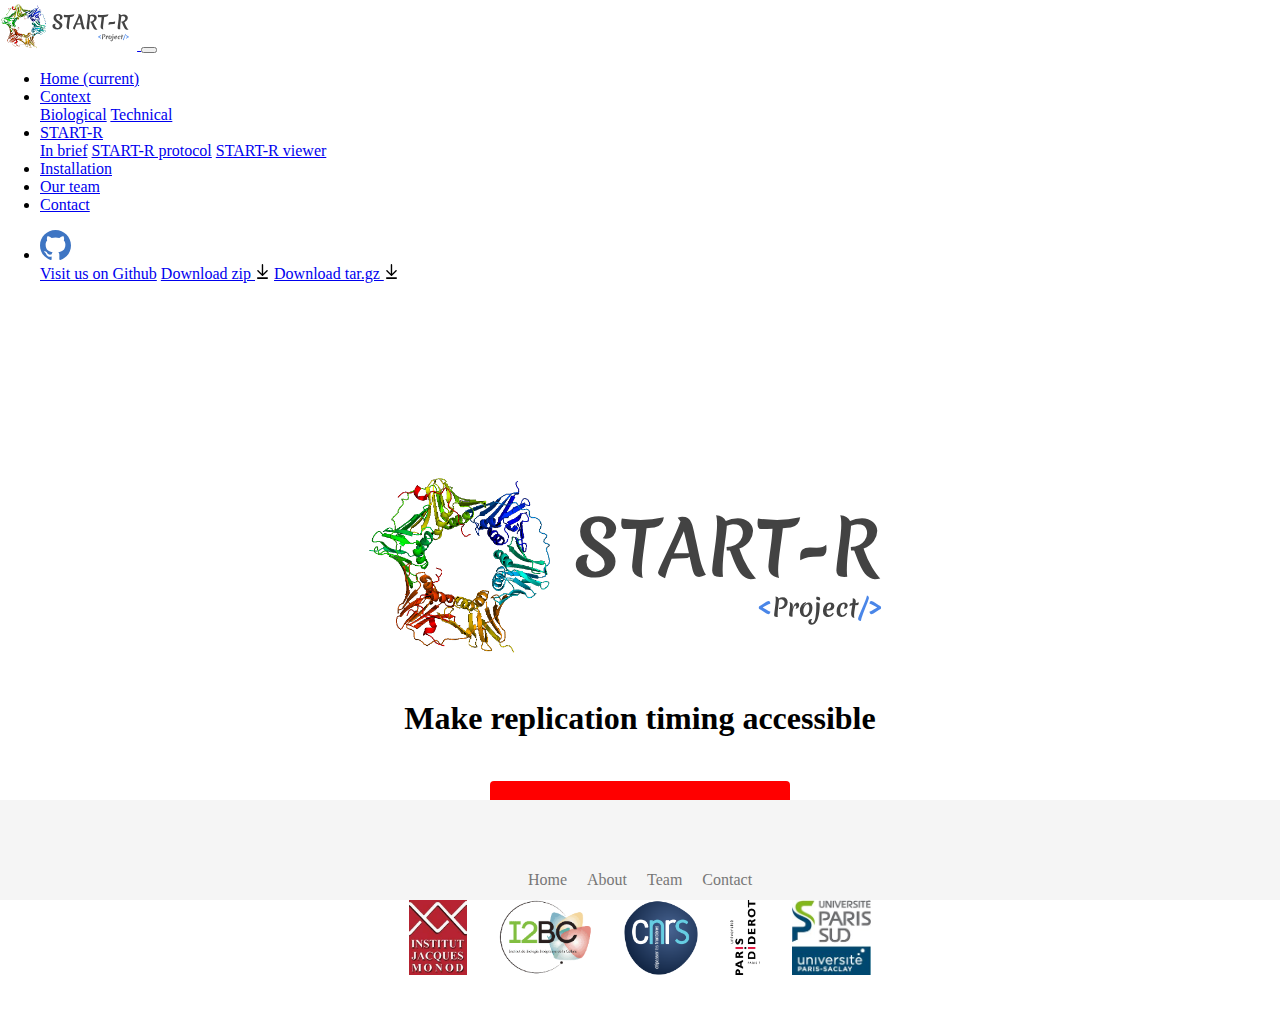
<file: docs/index.html>
<!DOCTYPE html>
<html>

<head>
	<title>START-R</title>

	<link rel="stylesheet" href="https://maxcdn.bootstrapcdn.com/bootstrap/4.0.0-beta.2/css/bootstrap.min.css" integrity="sha384-PsH8R72JQ3SOdhVi3uxftmaW6Vc51MKb0q5P2rRUpPvrszuE4W1povHYgTpBfshb" crossorigin="anonymous">

	<script src="https://code.jquery.com/jquery-3.2.1.slim.min.js" integrity="sha384-KJ3o2DKtIkvYIK3UENzmM7KCkRr/rE9/Qpg6aAZGJwFDMVNA/GpGFF93hXpG5KkN" crossorigin="anonymous"></script>
	<script src="https://cdnjs.cloudflare.com/ajax/libs/popper.js/1.12.3/umd/popper.min.js" integrity="sha384-vFJXuSJphROIrBnz7yo7oB41mKfc8JzQZiCq4NCceLEaO4IHwicKwpJf9c9IpFgh" crossorigin="anonymous"></script>
	<script src="https://maxcdn.bootstrapcdn.com/bootstrap/4.0.0-beta.2/js/bootstrap.min.js" integrity="sha384-alpBpkh1PFOepccYVYDB4do5UnbKysX5WZXm3XxPqe5iKTfUKjNkCk9SaVuEZflJ" crossorigin="anonymous"></script>


	<link href="style.css" rel="stylesheet">
	<link href="./css/style_home.css" rel="stylesheet">
	<link href="./Images/icon.ico" rel="shortcut icon">

</head>

<body>

	<nav class="navbar navbar-expand-lg navbar-light bg-light P100px">
		<a class="navbar-brand" href="./index.html">
		<img src="./Images/Logo_START_R.svg" class="d-inline-block align-top logo" alt="">
	</a>
		<button class="navbar-toggler" type="button" data-toggle="collapse" data-target="#navbarSupportedContent" aria-controls="navbarSupportedContent" aria-expanded="false" aria-label="Toggle navigation">
		<span class="navbar-toggler-icon"></span>
	</button>

		<div class="collapse navbar-collapse" id="navbarSupportedContent">
			<ul class="navbar-nav mr-auto">
				<li class="nav-item active">
					<a class="nav-link" href="./index.html">Home <span class="sr-only">(current)</span></a>
				</li>

				<li class="nav-item dropdown">
					<a class="nav-link dropdown-toggle" href="#" id="navbarDropdown" role="button" data-toggle="dropdown" aria-haspopup="true" aria-expanded="false">
					Context
				</a>
					<div class="dropdown-menu" aria-labelledby="navbarDropdown">
						<a class="dropdown-item" href="./bio_context.html">Biological</a>
						<a class="dropdown-item" href="./tech_context.html">Technical</a>
					</div>
				</li>

				<li class="nav-item dropdown">
					<a class="nav-link dropdown-toggle" href="#" id="navbarDropdown" role="button" data-toggle="dropdown" aria-haspopup="true" aria-expanded="false">
					START-R
				</a>
					<div class="dropdown-menu" aria-labelledby="navbarDropdown">
						<a class="dropdown-item" href="./brief.html">In brief</a>
						<a class="dropdown-item" href="./start_r.html">START-R protocol</a>
						<a class="dropdown-item" href="./start_r_viewer.html">START-R viewer</a>
					</div>
				</li>

				<li class="nav-item">
					<a class="nav-link" href="https://github.com/thomasdenecker/START-R/blob/master/README.md">Installation</a>
				</li>

				<li class="nav-item">
					<a class="nav-link" href="./team.html">Our team</a>
				</li>

				<li class="nav-item">
					<a class="nav-link" href="./contact.html">Contact</a>
				</li>

			</ul>
			<style media="screen">
				.right_dec {
					margin-right: 90px
				}
			</style>

			<ul class="navbar-nav navbar-right">
				<li class="nav-item dropdown">
					<a class="nav-link dropdown-toggle" href="#" id="navbarDropdown" role="button" data-toggle="dropdown" aria-haspopup="true" aria-expanded="false">
				 <img src="./Images/socials/Github-color.svg" alt="Github" class="git_head">
			 </a>
					<div class="dropdown-menu dropdown-menu-right" aria-labelledby="navbarDropdown">
						<a class="dropdown-item" href="https://github.com/thomasdenecker/START-R">Visit us on Github</a>
						<a class="dropdown-item" href="https://github.com/thomasdenecker/START-R/archive/master.zip">Download zip   <img src="./Images/download.svg" alt="DL" class="DL"></a>
						<a class="dropdown-item" href="https://github.com/thomasdenecker/START-R/archive/master.tar.gz">Download tar.gz  <img src="./Images/download.svg" alt="DL" class="DL"></a>
					</div>
				</li>
			</ul>
		</div>
	</nav>

	<div class="Aligner P100">
		<div class="Aligner-item">
			<img src="./Images/Logo_START_R.svg" alt="START-R logo" class="center home">
			<br>
			<h1 class="center">Make replication timing accessible</h1>
			<br>
			<div class="center">
				<a href="./brief.html"><button class="button"><span>Discover it now !</span></button></a>
			</div>
		</div>
	</div>



	<footer class="footer">
		<div class="container">
			<div class="row">
				<div class="col-lg-4">
					<div class="row height50 vertical-align">
						<div class="col-md-12">
							<nav class="footer ">
								<ul>
									<li><a href="./index.html" class="foot_link">Home</a></li>
									<li><a href="./brief.html">About</a></li>
									<li><a href="./team.html">Team</a></li>
									<li><a href="./contact.html">Contact</a></li>
								</ul>
							</nav>
						</div>
					</div>
					<div class="row height50 vertical-align">
						<div class="col-md-12">
							<a href="https://github.com/thomasdenecker/START-R" target="_blank"><img src="./Images/socials/Github-color.svg" alt="Github" class="socials"></a>
							<img src="./Images/socials/Slack-color.svg" alt="Slack" class="socials">
							<a href="https://twitter.com/DNA_RepPath_lab?lang=fr" target="_blank"><img src="./Images/socials/Twitter-color.svg" alt="Twitter" class="socials"></a>
						</div>
					</div>
				</div>

				<div class="col-lg-8 vertical_content">
					<a href="http://www.ijm.fr/en/home-page/" target="_blank"><img src="./Images/Partenaires/IJM.jpeg" height="80px" alt="" class="partenaire"></a>
					<a href="http://www.i2bc.paris-saclay.fr/?lang=en" target="_blank"><img src="./Images/Partenaires/i2bc.png" height="80px" alt="I2BC" class="partenaire"></a>
					<a href="http://www.cnrs.fr/index.php" target="_blank"><img src="./Images/Partenaires/CNRS.png" height="80px" alt="CNRS" class="partenaire"></a>
					<a href="https://www.univ-paris-diderot.fr/" target="_blank"><img src="./Images/Partenaires/P7.png" height="80px" alt="P7" class="partenaire"></a>
					<a href="http://www.u-psud.fr/fr/index.html" target="_blank"><img src="./Images/Partenaires/P11.jpg" height="80px" alt="P11" class="partenaire"></a>
				</div>
			</div>

		</div>
	</footer>

	<script type="text/javascript">
		$('.carousel').carousel({
			interval: 4000
		})
	</script>
</body>

</html>
</file>
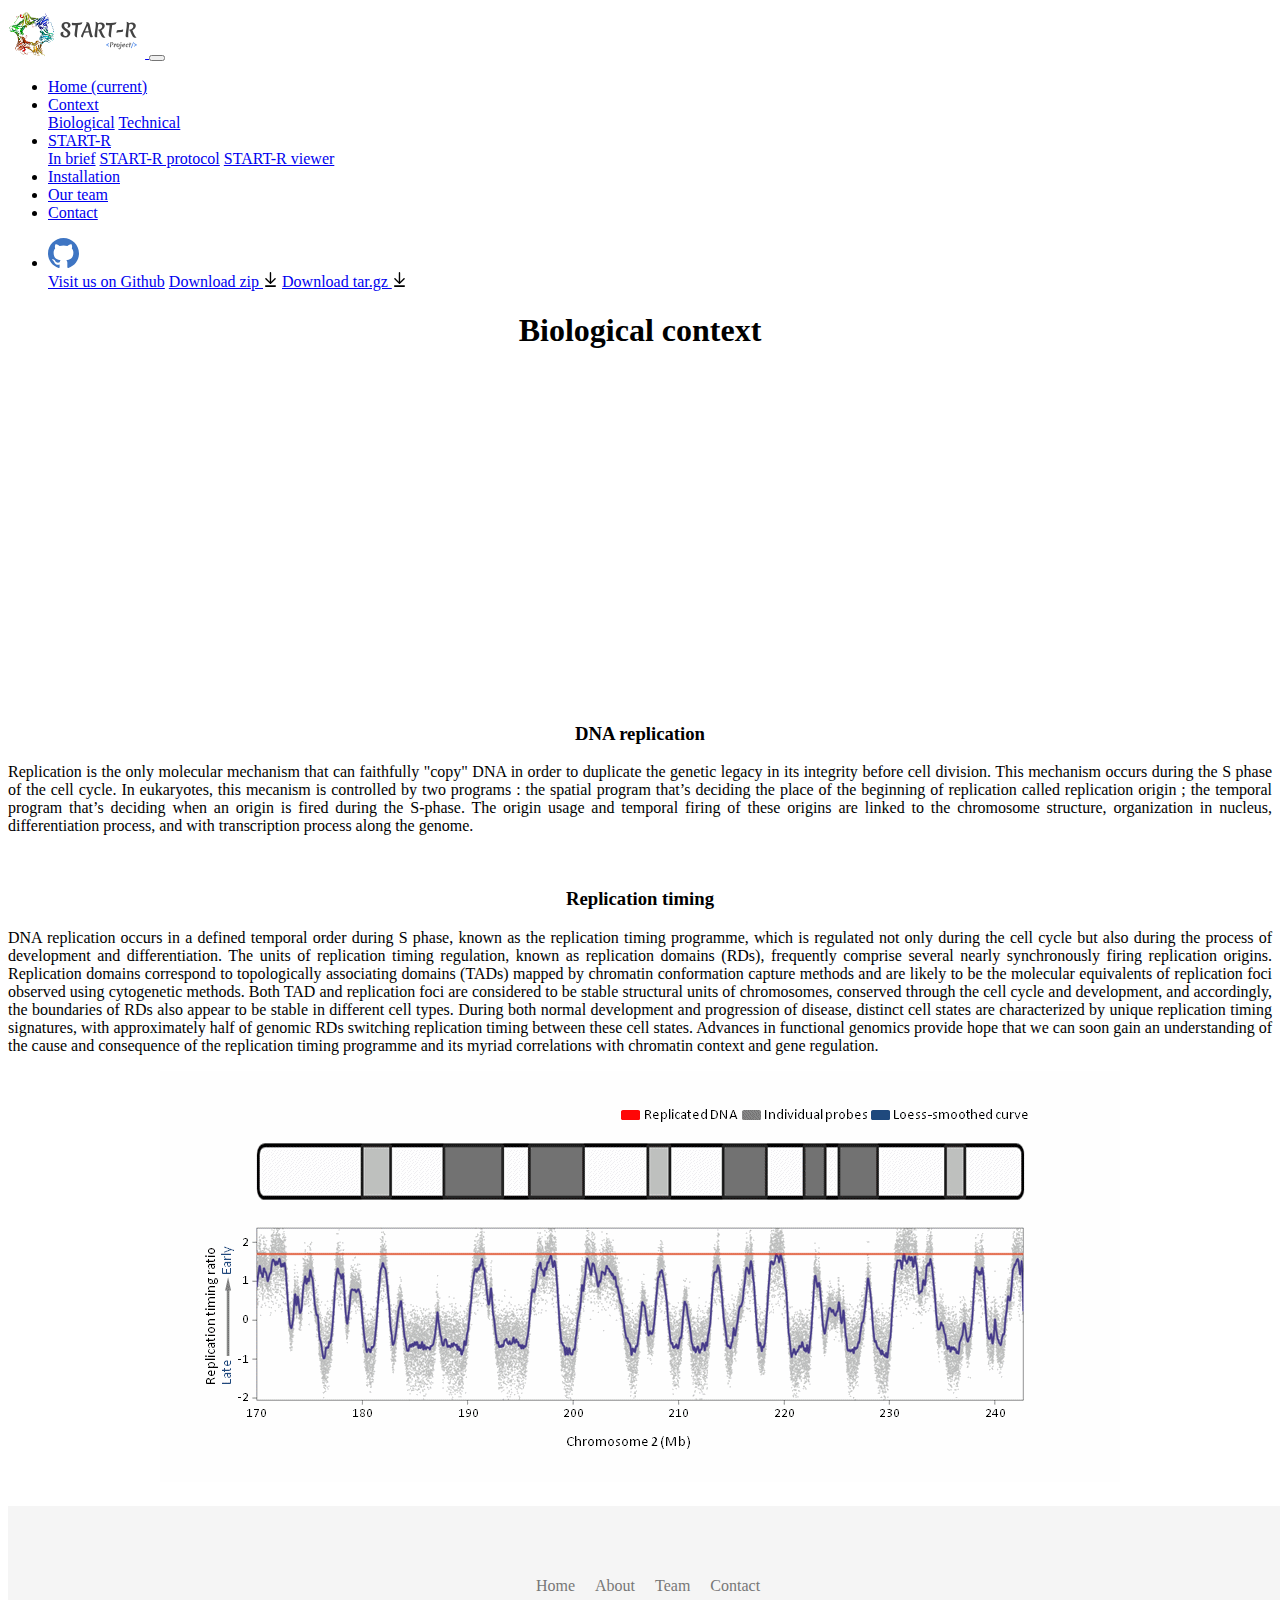
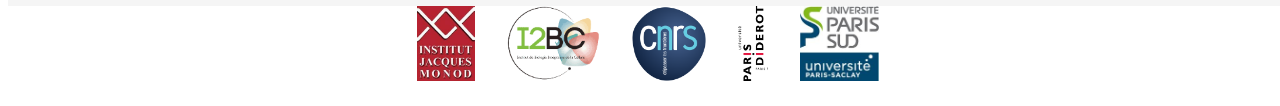
<file: docs/bio_context.html>
<!DOCTYPE html>
<html>

<head>
	<title>START-R</title>

	<link rel="stylesheet" href="https://maxcdn.bootstrapcdn.com/bootstrap/4.0.0-beta.2/css/bootstrap.min.css" integrity="sha384-PsH8R72JQ3SOdhVi3uxftmaW6Vc51MKb0q5P2rRUpPvrszuE4W1povHYgTpBfshb" crossorigin="anonymous">

	<script src="https://code.jquery.com/jquery-3.2.1.slim.min.js" integrity="sha384-KJ3o2DKtIkvYIK3UENzmM7KCkRr/rE9/Qpg6aAZGJwFDMVNA/GpGFF93hXpG5KkN" crossorigin="anonymous"></script>
	<script src="https://cdnjs.cloudflare.com/ajax/libs/popper.js/1.12.3/umd/popper.min.js" integrity="sha384-vFJXuSJphROIrBnz7yo7oB41mKfc8JzQZiCq4NCceLEaO4IHwicKwpJf9c9IpFgh" crossorigin="anonymous"></script>
	<script src="https://maxcdn.bootstrapcdn.com/bootstrap/4.0.0-beta.2/js/bootstrap.min.js" integrity="sha384-alpBpkh1PFOepccYVYDB4do5UnbKysX5WZXm3XxPqe5iKTfUKjNkCk9SaVuEZflJ" crossorigin="anonymous"></script>


	<link href="style.css" rel="stylesheet">
	<link href="./Images/icon.ico" rel="shortcut icon">

</head>

<body>
	<!-- ========================================================================
	NAVBAR
========================================================================= -->
	<nav class="navbar navbar-expand-lg navbar-light bg-light P100px">
		<a class="navbar-brand" href="./index.html">
		<img src="./Images/Logo_START_R.svg" class="d-inline-block align-top logo" alt="">
	</a>
		<button class="navbar-toggler" type="button" data-toggle="collapse" data-target="#navbarSupportedContent" aria-controls="navbarSupportedContent" aria-expanded="false" aria-label="Toggle navigation">
		<span class="navbar-toggler-icon"></span>
	</button>

		<div class="collapse navbar-collapse" id="navbarSupportedContent">
			<ul class="navbar-nav mr-auto">
				<li class="nav-item active">
					<a class="nav-link" href="./index.html">Home <span class="sr-only">(current)</span></a>
				</li>

				<li class="nav-item dropdown">
					<a class="nav-link dropdown-toggle" href="#" id="navbarDropdown" role="button" data-toggle="dropdown" aria-haspopup="true" aria-expanded="false">
					Context
				</a>
					<div class="dropdown-menu" aria-labelledby="navbarDropdown">
						<a class="dropdown-item" href="./bio_context.html">Biological</a>
						<a class="dropdown-item" href="./tech_context.html">Technical</a>
					</div>
				</li>

				<li class="nav-item dropdown">
					<a class="nav-link dropdown-toggle" href="#" id="navbarDropdown" role="button" data-toggle="dropdown" aria-haspopup="true" aria-expanded="false">
					START-R
				</a>
					<div class="dropdown-menu" aria-labelledby="navbarDropdown">
						<a class="dropdown-item" href="./brief.html">In brief</a>
						<a class="dropdown-item" href="./start_r.html">START-R protocol</a>
						<a class="dropdown-item" href="./start_r_viewer.html">START-R viewer</a>
					</div>
				</li>

				<li class="nav-item">
					<a class="nav-link" href="https://github.com/thomasdenecker/START-R/blob/master/README.md">Installation</a>
				</li>

				<li class="nav-item">
					<a class="nav-link" href="./team.html">Our team</a>
				</li>

				<li class="nav-item">
					<a class="nav-link" href="./contact.html">Contact</a>
				</li>

			</ul>
			<style media="screen">
				.right_dec {
					margin-right: 90px
				}
			</style>

			<ul class="navbar-nav navbar-right">
				<li class="nav-item dropdown">
					<a class="nav-link dropdown-toggle" href="#" id="navbarDropdown" role="button" data-toggle="dropdown" aria-haspopup="true" aria-expanded="false">
				 <img src="./Images/socials/Github-color.svg" alt="Github" class="git_head">
			 </a>
					<div class="dropdown-menu dropdown-menu-right" aria-labelledby="navbarDropdown">
						<a class="dropdown-item" href="https://github.com/thomasdenecker/START-R">Visit us on Github</a>
						<a class="dropdown-item" href="https://github.com/thomasdenecker/START-R/archive/master.zip">Download zip   <img src="./Images/download.svg" alt="DL" class="DL"></a>
						<a class="dropdown-item" href="https://github.com/thomasdenecker/START-R/archive/master.tar.gz">Download tar.gz  <img src="./Images/download.svg" alt="DL" class="DL"></a>
					</div>
				</li>
			</ul>
		</div>
	</nav>

	<!-- ========================================================================
		CONTAIN
	========================================================================= -->

	<div class="container contain">
		<div class="mt-3">
			<h1 class="center">Biological context</h1>
		</div>
		<br>
		<div class="container">
			<div class="row vertical-align">
				<div class="col-6">
					<iframe width="560" height="315" src="https://www.youtube.com/embed/TNKWgcFPHqw" frameborder="0" gesture="media" allow="encrypted-media" allowfullscreen></iframe>
				</div>
				<div class="col-6">
					<div>
						<h3 class="center">DNA replication</h3>
						<p class="justify">Replication is the only molecular mechanism that can faithfully "copy" DNA in order to duplicate the genetic legacy in its integrity before cell division. This mechanism occurs during the S phase of the cell cycle. In eukaryotes, this mecanism is
							controlled by two programs : the spatial program that’s deciding the place of the beginning of replication called replication origin ; the temporal program that’s deciding when an origin is fired during the S-phase. The origin usage and temporal
							firing of these origins are linked to the chromosome structure, organization in nucleus, differentiation process, and with transcription process along the genome.
						</p>
					</div>
				</div>
			</div>
		</div>
		<br>
		<div class="container">
			<div class="row vertical-align">
				<div class="col-6">
					<div>
						<h3 class="center">Replication timing</h3>
						<p class="justify">
							DNA replication occurs in a defined temporal order during S phase, known as the replication timing programme, which is regulated not only during the cell cycle but also during the process of development and differentiation. The units of replication timing
							regulation, known as replication domains (RDs), frequently comprise several nearly synchronously firing replication origins. Replication domains correspond to topologically associating domains (TADs) mapped by chromatin conformation capture methods
							and are likely to be the molecular equivalents of replication foci observed using cytogenetic methods. Both TAD and replication foci are considered to be stable structural units of chromosomes, conserved through the cell cycle and development,
							and accordingly, the boundaries of RDs also appear to be stable in different cell types. During both normal development and progression of disease, distinct cell states are characterized by unique replication timing signatures, with approximately
							half of genomic RDs switching replication timing between these cell states. Advances in functional genomics provide hope that we can soon gain an understanding of the cause and consequence of the replication timing programme and its myriad correlations
							with chromatin context and gene regulation.
						</p>
					</div>
				</div>
				<div class="col-6">
					<a href="http://www.wikiwand.com/en/Replication_timing" target="_blank"><img src="./Images/ReplicationTimingAnim.gif" alt="Replication_timing" width="100%"></a>
				</div>
			</div>
		</div>

	</div>

	<!-- ========================================================================
	FOOTER
========================================================================= -->

	<footer class="footer">
		<div class="container">
			<div class="row">
				<div class="col-lg-4">
					<div class="row height50 vertical-align">
						<div class="col-md-12">
							<nav class="footer ">
								<ul>
									<li><a href="./index.html">Home</a></li>
									<li><a href="#">About</a></li>
									<li><a href="#">Team</a></li>
									<li><a href="#">Contact</a></li>
								</ul>
							</nav>
						</div>
					</div>
					<div class="row height50 vertical-align">
						<div class="col-md-12">
							<a href="https://github.com/thomasdenecker/START-R" target="_blank"><img src="./Images/socials/Github-color.svg" alt="Github" class="socials"></a>
							<img src="./Images/socials/Slack-color.svg" alt="Slack" class="socials">
							<a href="https://twitter.com/DNA_RepPath_lab?lang=fr" target="_blank"><img src="./Images/socials/Twitter-color.svg" alt="Twitter" class="socials"></a>
						</div>
					</div>
				</div>

				<div class="col-lg-8 vertical_content">
					<a href="http://www.ijm.fr/en/home-page/" target="_blank"><img src="./Images/Partenaires/IJM.jpeg" height="80px" alt="" class="partenaire"></a>
					<a href="http://www.i2bc.paris-saclay.fr/?lang=en" target="_blank"><img src="./Images/Partenaires/i2bc.png" height="80px" alt="I2BC" class="partenaire"></a>
					<a href="http://www.cnrs.fr/index.php" target="_blank"><img src="./Images/Partenaires/CNRS.png" height="80px" alt="CNRS" class="partenaire"></a>
					<a href="https://www.univ-paris-diderot.fr/" target="_blank"><img src="./Images/Partenaires/P7.png" height="80px" alt="P7" class="partenaire"></a>
					<a href="http://www.u-psud.fr/fr/index.html" target="_blank"><img src="./Images/Partenaires/P11.jpg" height="80px" alt="P11" class="partenaire"></a>
				</div>
			</div>

		</div>
	</footer>

	<script type="text/javascript">
		$('.carousel').carousel({
			interval: 4000
		})
	</script>
</body>

</html>
</file>
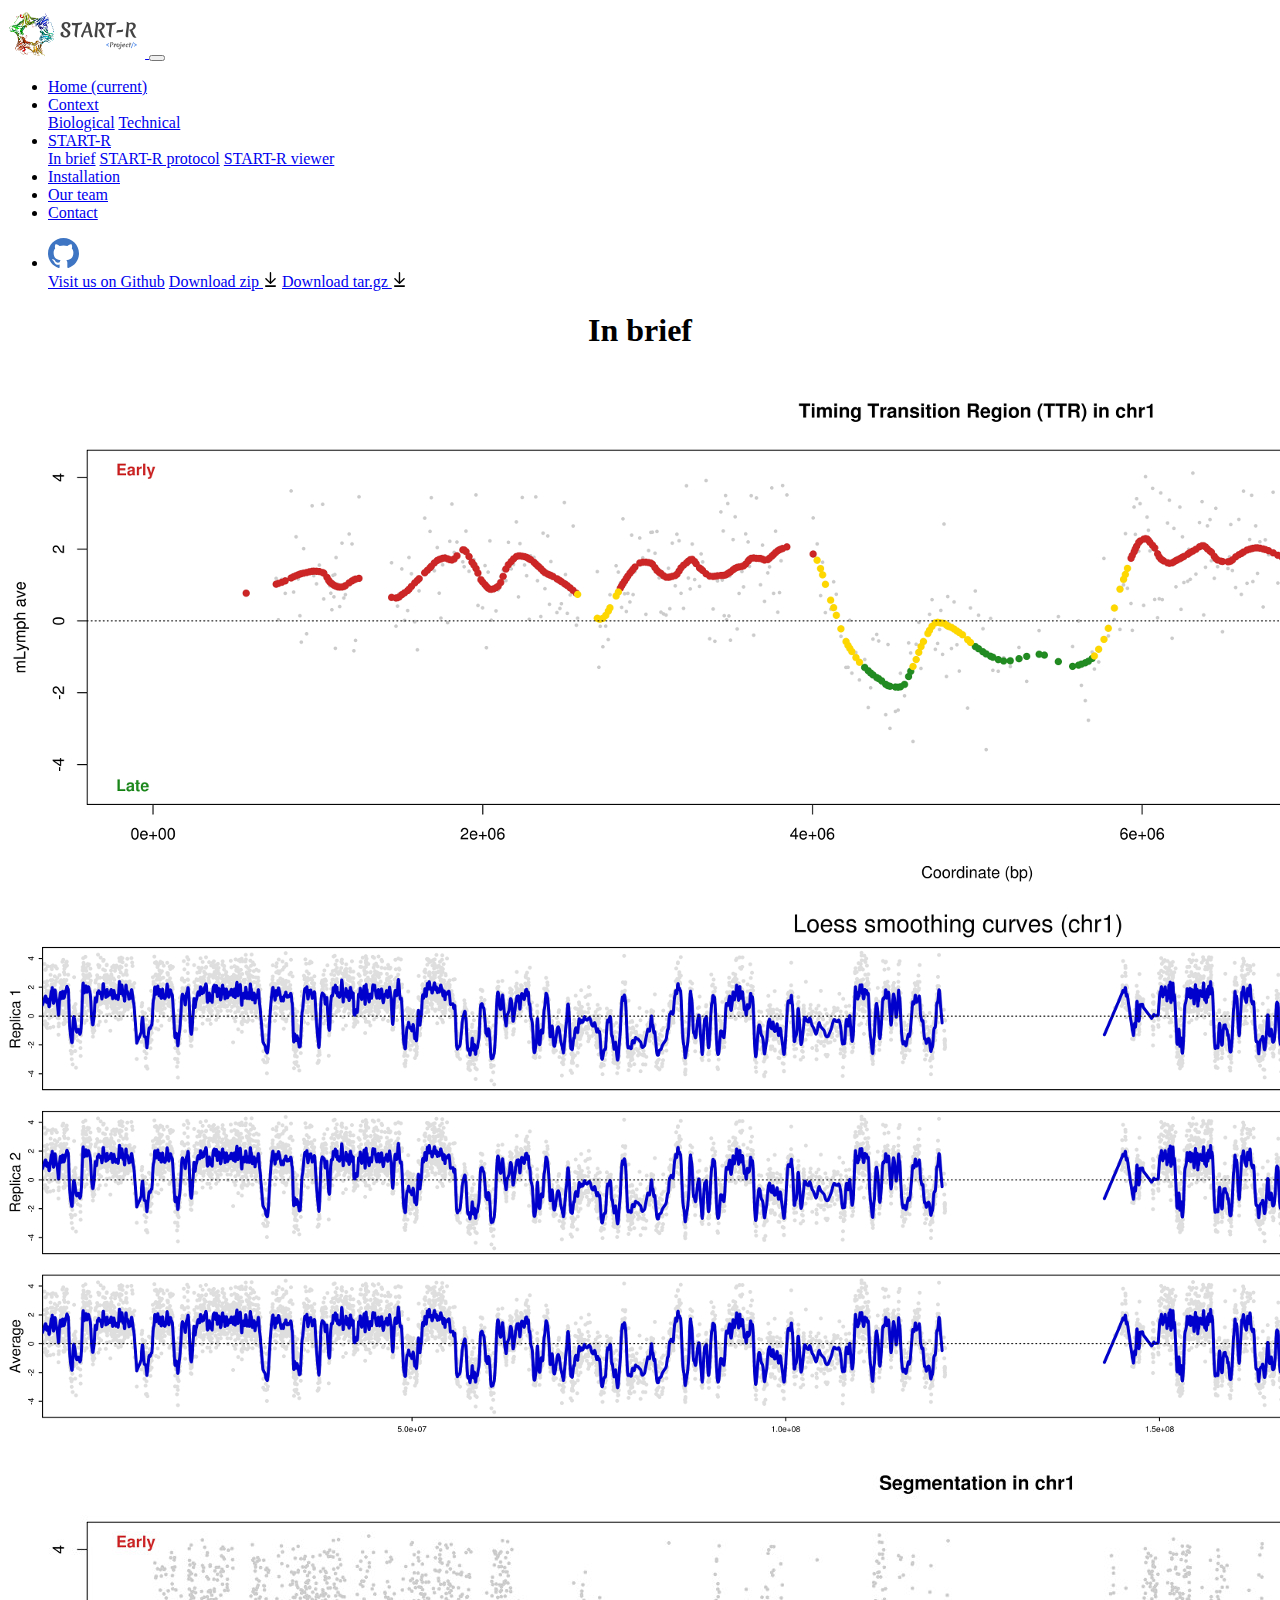
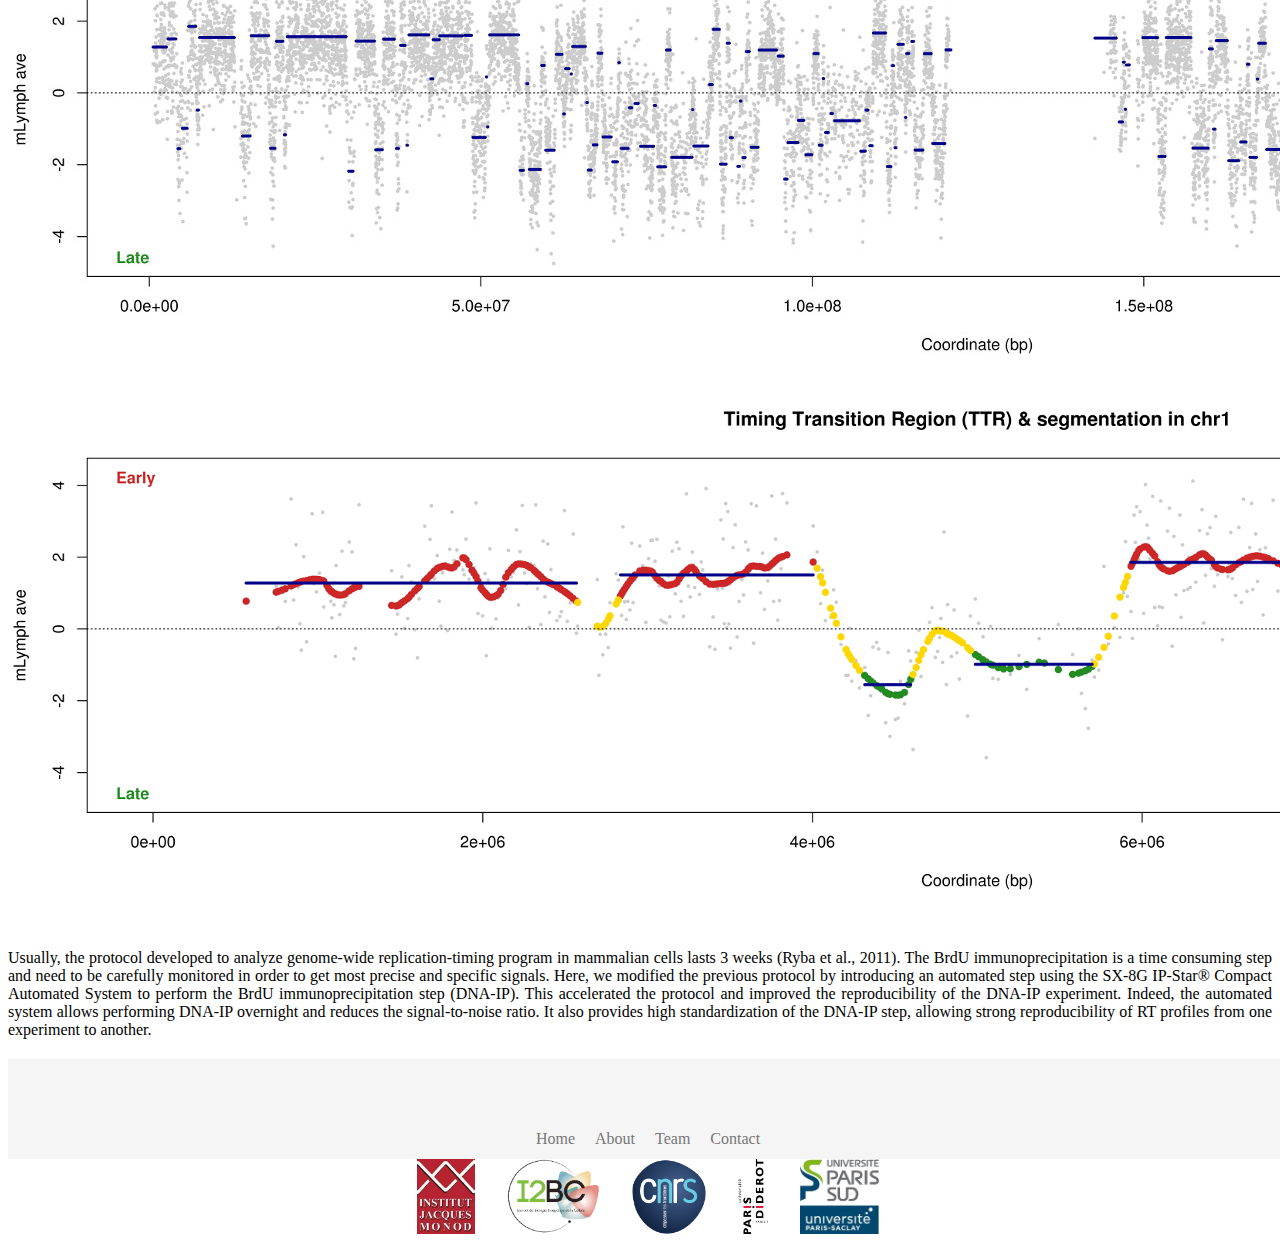
<file: docs/brief.html>
<!DOCTYPE html>
<html>

<head>
	<title>START-R</title>

	<link rel="stylesheet" href="https://maxcdn.bootstrapcdn.com/bootstrap/4.0.0-beta.2/css/bootstrap.min.css" integrity="sha384-PsH8R72JQ3SOdhVi3uxftmaW6Vc51MKb0q5P2rRUpPvrszuE4W1povHYgTpBfshb" crossorigin="anonymous">

	<script src="https://code.jquery.com/jquery-3.2.1.slim.min.js" integrity="sha384-KJ3o2DKtIkvYIK3UENzmM7KCkRr/rE9/Qpg6aAZGJwFDMVNA/GpGFF93hXpG5KkN" crossorigin="anonymous"></script>
	<script src="https://cdnjs.cloudflare.com/ajax/libs/popper.js/1.12.3/umd/popper.min.js" integrity="sha384-vFJXuSJphROIrBnz7yo7oB41mKfc8JzQZiCq4NCceLEaO4IHwicKwpJf9c9IpFgh" crossorigin="anonymous"></script>
	<script src="https://maxcdn.bootstrapcdn.com/bootstrap/4.0.0-beta.2/js/bootstrap.min.js" integrity="sha384-alpBpkh1PFOepccYVYDB4do5UnbKysX5WZXm3XxPqe5iKTfUKjNkCk9SaVuEZflJ" crossorigin="anonymous"></script>


	<link href="style.css" rel="stylesheet">
	<link href="./Images/icon.ico" rel="shortcut icon">

</head>

<body>

	<nav class="navbar navbar-expand-lg navbar-light bg-light P100px">
		<a class="navbar-brand" href="./index.html">
		<img src="./Images/Logo_START_R.svg" class="d-inline-block align-top logo" alt="">
	</a>
		<button class="navbar-toggler" type="button" data-toggle="collapse" data-target="#navbarSupportedContent" aria-controls="navbarSupportedContent" aria-expanded="false" aria-label="Toggle navigation">
		<span class="navbar-toggler-icon"></span>
	</button>

		<div class="collapse navbar-collapse" id="navbarSupportedContent">
			<ul class="navbar-nav mr-auto">
				<li class="nav-item active">
					<a class="nav-link" href="./index.html">Home <span class="sr-only">(current)</span></a>
				</li>

				<li class="nav-item dropdown">
					<a class="nav-link dropdown-toggle" href="#" id="navbarDropdown" role="button" data-toggle="dropdown" aria-haspopup="true" aria-expanded="false">
					Context
				</a>
					<div class="dropdown-menu" aria-labelledby="navbarDropdown">
						<a class="dropdown-item" href="./bio_context.html">Biological</a>
						<a class="dropdown-item" href="./tech_context.html">Technical</a>
					</div>
				</li>

				<li class="nav-item dropdown">
					<a class="nav-link dropdown-toggle" href="#" id="navbarDropdown" role="button" data-toggle="dropdown" aria-haspopup="true" aria-expanded="false">
					START-R
				</a>
					<div class="dropdown-menu" aria-labelledby="navbarDropdown">
						<a class="dropdown-item" href="./brief.html">In brief</a>
						<a class="dropdown-item" href="./start_r.html">START-R protocol</a>
						<a class="dropdown-item" href="./start_r_viewer.html">START-R viewer</a>
					</div>
				</li>

				<li class="nav-item">
					<a class="nav-link" href="https://github.com/thomasdenecker/START-R/blob/master/README.md">Installation</a>
				</li>

				<li class="nav-item">
					<a class="nav-link" href="./team.html">Our team</a>
				</li>

				<li class="nav-item">
					<a class="nav-link" href="./contact.html">Contact</a>
				</li>

			</ul>
			<style media="screen">
				.right_dec {
					margin-right: 90px
				}
			</style>

			<ul class="navbar-nav navbar-right">
				<li class="nav-item dropdown">
					<a class="nav-link dropdown-toggle" href="#" id="navbarDropdown" role="button" data-toggle="dropdown" aria-haspopup="true" aria-expanded="false">
				 <img src="./Images/socials/Github-color.svg" alt="Github" class="git_head">
			 </a>
					<div class="dropdown-menu dropdown-menu-right" aria-labelledby="navbarDropdown">
						<a class="dropdown-item" href="https://github.com/thomasdenecker/START-R">Visit us on Github</a>
						<a class="dropdown-item" href="https://github.com/thomasdenecker/START-R/archive/master.zip">Download zip   <img src="./Images/download.svg" alt="DL" class="DL"></a>
						<a class="dropdown-item" href="https://github.com/thomasdenecker/START-R/archive/master.tar.gz">Download tar.gz  <img src="./Images/download.svg" alt="DL" class="DL"></a>
					</div>
				</li>
			</ul>
		</div>
	</nav>

	<div class="container contain">
		<div class="mt-3">
			<h1 class="center">In brief</h1>
		</div>

		<div id="carouselExampleIndicators" class="carousel slide" data-ride="carousel" height="40">
			<div class="carousel-inner" height="40">
				<div class="carousel-item active">
					<img class="d-block w-100" src="./Images/Carousel/1.jpg" alt="First slide">
				</div>
				<div class="carousel-item">
					<img class="d-block w-100" src="./Images/Carousel/2.jpg" alt="Second slide">
				</div>
				<div class="carousel-item">
					<img class="d-block w-100" src="./Images/Carousel/3.jpg" alt="Third slide">
				</div>
				<div class="carousel-item">
					<img class="d-block w-100" src="./Images/Carousel/4.jpg" alt="4th slide">
				</div>
			</div>
		</div>

		<br>
		<p class="lead">Usually, the protocol developed to analyze genome-wide replication-timing program in mammalian cells lasts 3 weeks (Ryba et al., 2011). The BrdU immunoprecipitation is a time consuming step and need to be carefully monitored in order to get most precise
			and specific signals. Here, we modified the previous protocol by introducing an automated step using the SX-8G IP-Star® Compact Automated System to perform the BrdU immunoprecipitation step (DNA-IP). This accelerated the protocol and improved the reproducibility
			of the DNA-IP experiment. Indeed, the automated system allows performing DNA-IP overnight and reduces the signal-to-noise ratio. It also provides high standardization of the DNA-IP step, allowing strong reproducibility of RT profiles from one experiment
			to another.
		</p>

	</div>

	<footer class="footer">
		<div class="container">
			<div class="row">
				<div class="col-lg-4">
					<div class="row height50 vertical-align">
						<div class="col-md-12">
							<nav class="footer ">
								<ul>
									<li><a href="./index.html">Home</a></li>
									<li><a href="#">About</a></li>
									<li><a href="#">Team</a></li>
									<li><a href="#">Contact</a></li>
								</ul>
							</nav>
						</div>
					</div>
					<div class="row height50 vertical-align">
						<div class="col-md-12">
							<a href="https://github.com/thomasdenecker/START-R" target="_blank"><img src="./Images/socials/Github-color.svg" alt="Github" class="socials"></a>
							<img src="./Images/socials/Slack-color.svg" alt="Slack" class="socials">
							<a href="https://twitter.com/DNA_RepPath_lab?lang=fr" target="_blank"><img src="./Images/socials/Twitter-color.svg" alt="Twitter" class="socials"></a>
						</div>
					</div>
				</div>

				<div class="col-lg-8 vertical_content">
					<a href="http://www.ijm.fr/en/home-page/" target="_blank"><img src="./Images/Partenaires/IJM.jpeg" height="80px" alt="" class="partenaire"></a>
					<a href="http://www.i2bc.paris-saclay.fr/?lang=en" target="_blank"><img src="./Images/Partenaires/i2bc.png" height="80px" alt="I2BC" class="partenaire"></a>
					<a href="http://www.cnrs.fr/index.php" target="_blank"><img src="./Images/Partenaires/CNRS.png" height="80px" alt="CNRS" class="partenaire"></a>
					<a href="https://www.univ-paris-diderot.fr/" target="_blank"><img src="./Images/Partenaires/P7.png" height="80px" alt="P7" class="partenaire"></a>
					<a href="http://www.u-psud.fr/fr/index.html" target="_blank"><img src="./Images/Partenaires/P11.jpg" height="80px" alt="P11" class="partenaire"></a>
				</div>
			</div>

		</div>
	</footer>

	<script type="text/javascript">
		$('.carousel').carousel({
			interval: 4000
		})
	</script>
</body>

</html>
</file>
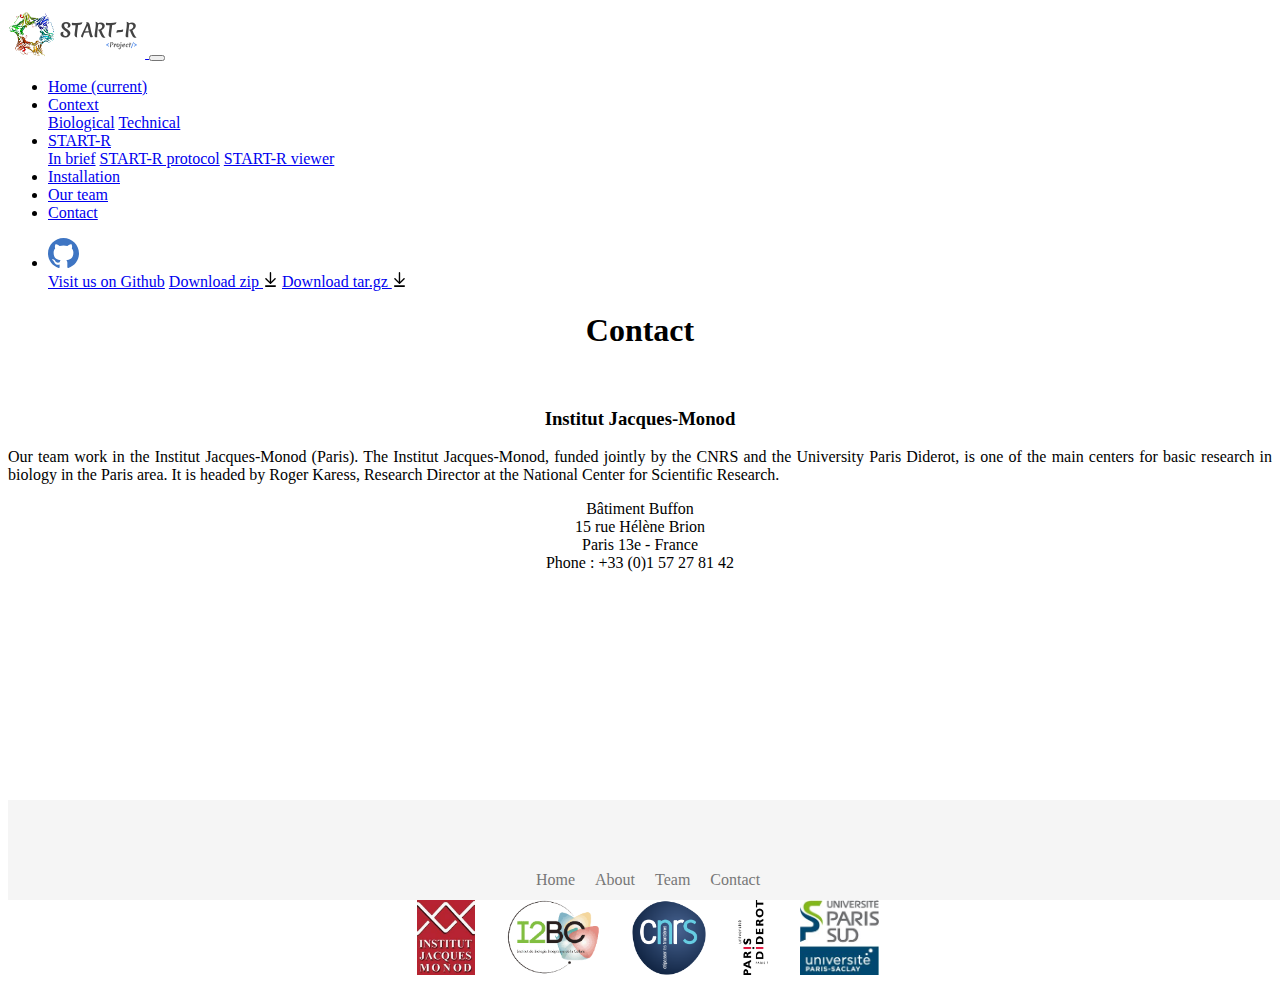
<file: docs/contact.html>
<!DOCTYPE html>
<html>

<head>
	<title>START-R</title>

	<link rel="stylesheet" href="https://maxcdn.bootstrapcdn.com/bootstrap/4.0.0-beta.2/css/bootstrap.min.css" integrity="sha384-PsH8R72JQ3SOdhVi3uxftmaW6Vc51MKb0q5P2rRUpPvrszuE4W1povHYgTpBfshb" crossorigin="anonymous">

	<script src="https://code.jquery.com/jquery-3.2.1.slim.min.js" integrity="sha384-KJ3o2DKtIkvYIK3UENzmM7KCkRr/rE9/Qpg6aAZGJwFDMVNA/GpGFF93hXpG5KkN" crossorigin="anonymous"></script>
	<script src="https://cdnjs.cloudflare.com/ajax/libs/popper.js/1.12.3/umd/popper.min.js" integrity="sha384-vFJXuSJphROIrBnz7yo7oB41mKfc8JzQZiCq4NCceLEaO4IHwicKwpJf9c9IpFgh" crossorigin="anonymous"></script>
	<script src="https://maxcdn.bootstrapcdn.com/bootstrap/4.0.0-beta.2/js/bootstrap.min.js" integrity="sha384-alpBpkh1PFOepccYVYDB4do5UnbKysX5WZXm3XxPqe5iKTfUKjNkCk9SaVuEZflJ" crossorigin="anonymous"></script>


	<link href="style.css" rel="stylesheet">
	<link href="./Images/icon.ico" rel="shortcut icon">

</head>

<body>

	<!-- ========================================================================
	NAVBAR
========================================================================= -->
	<nav class="navbar navbar-expand-lg navbar-light bg-light P100px">
		<a class="navbar-brand" href="./index.html">
	<img src="./Images/Logo_START_R.svg" class="d-inline-block align-top logo" alt="">
</a>
		<button class="navbar-toggler" type="button" data-toggle="collapse" data-target="#navbarSupportedContent" aria-controls="navbarSupportedContent" aria-expanded="false" aria-label="Toggle navigation">
	<span class="navbar-toggler-icon"></span>
</button>

		<div class="collapse navbar-collapse" id="navbarSupportedContent">
			<ul class="navbar-nav mr-auto">
				<li class="nav-item active">
					<a class="nav-link" href="./index.html">Home <span class="sr-only">(current)</span></a>
				</li>

				<li class="nav-item dropdown">
					<a class="nav-link dropdown-toggle" href="#" id="navbarDropdown" role="button" data-toggle="dropdown" aria-haspopup="true" aria-expanded="false">
				Context
			</a>
					<div class="dropdown-menu" aria-labelledby="navbarDropdown">
						<a class="dropdown-item" href="./bio_context.html">Biological</a>
						<a class="dropdown-item" href="./tech_context.html">Technical</a>
					</div>
				</li>

				<li class="nav-item dropdown">
					<a class="nav-link dropdown-toggle" href="#" id="navbarDropdown" role="button" data-toggle="dropdown" aria-haspopup="true" aria-expanded="false">
				START-R
			</a>
					<div class="dropdown-menu" aria-labelledby="navbarDropdown">
						<a class="dropdown-item" href="./brief.html">In brief</a>
						<a class="dropdown-item" href="./start_r.html">START-R protocol</a>
						<a class="dropdown-item" href="./start_r_viewer.html">START-R viewer</a>
					</div>
				</li>

				<li class="nav-item">
					<a class="nav-link" href="https://github.com/thomasdenecker/START-R/blob/master/README.md">Installation</a>
				</li>

				<li class="nav-item">
					<a class="nav-link" href="./team.html">Our team</a>
				</li>

				<li class="nav-item">
					<a class="nav-link" href="./contact.html">Contact</a>
				</li>

			</ul>
			<style media="screen">
				.right_dec {
					margin-right: 90px
				}
			</style>

			<ul class="navbar-nav navbar-right">
				<li class="nav-item dropdown">
					<a class="nav-link dropdown-toggle" href="#" id="navbarDropdown" role="button" data-toggle="dropdown" aria-haspopup="true" aria-expanded="false">
			 <img src="./Images/socials/Github-color.svg" alt="Github" class="git_head">
		 </a>
					<div class="dropdown-menu dropdown-menu-right" aria-labelledby="navbarDropdown">
						<a class="dropdown-item" href="https://github.com/thomasdenecker/START-R">Visit us on Github</a>
						<a class="dropdown-item" href="https://github.com/thomasdenecker/START-R/archive/master.zip">Download zip   <img src="./Images/download.svg" alt="DL" class="DL"></a>
						<a class="dropdown-item" href="https://github.com/thomasdenecker/START-R/archive/master.tar.gz">Download tar.gz  <img src="./Images/download.svg" alt="DL" class="DL"></a>
					</div>
				</li>
			</ul>
		</div>
	</nav>

	<!-- ========================================================================
		CONTAIN
	========================================================================= -->


	<div class="container contain">
		<div class="mt-3">
			<h1 class="center">Contact</h1>
		</div>
		<br>
		<div class="container">
			<div class="row vertical-align">
				<div class="col-sm-6">
					<div>
						<h3 class="center">Institut Jacques-Monod</h3>
						<p class="justify">Our team work in the Institut Jacques-Monod (Paris). The Institut Jacques-Monod, funded jointly by the CNRS and the University Paris Diderot, is one of the main centers for basic research in biology in the Paris area. It is headed by Roger Karess,
							Research Director at the National Center for Scientific Research.
						</p>
						<p class="center">
							Bâtiment Buffon <br> 15 rue Hélène Brion<br> Paris 13e - France <br> Phone : +33 (0)1 57 27 81 42
						</p>
					</div>
				</div>
				<div class="col-sm-6">
					<iframe src="https://www.google.com/maps/embed?pb=!1m14!1m8!1m3!1d10506.271893680412!2d2.381748!3d48.828304!3m2!1i1024!2i768!4f13.1!3m3!1m2!1s0x0%3A0xa4255bc04f33de64!2sInstitut+Jacques+Monod!5e0!3m2!1sfr!2sfr!4v1514467842591" class="map" frameborder="0"
					  style="border:0" allowfullscreen></iframe>
				</div>
			</div>
		</div>
	</div>

	<!-- ========================================================================
	FOOTER
========================================================================= -->

	<footer class="footer">
		<div class="container">
			<div class="row">
				<div class="col-lg-4">
					<div class="row height50 vertical-align">
						<div class="col-md-12">
							<nav class="footer ">
								<ul>
									<li><a href="./index.html">Home</a></li>
									<li><a href="#">About</a></li>
									<li><a href="#">Team</a></li>
									<li><a href="#">Contact</a></li>
								</ul>
							</nav>
						</div>
					</div>
					<div class="row height50 vertical-align">
						<div class="col-md-12">
							<a href="https://github.com/thomasdenecker/START-R" target="_blank"><img src="./Images/socials/Github-color.svg" alt="Github" class="socials"></a>
							<img src="./Images/socials/Slack-color.svg" alt="Slack" class="socials">
							<a href="https://twitter.com/DNA_RepPath_lab?lang=fr" target="_blank"><img src="./Images/socials/Twitter-color.svg" alt="Twitter" class="socials"></a>
						</div>
					</div>
				</div>

				<div class="col-lg-8 vertical_content">
					<a href="http://www.ijm.fr/en/home-page/" target="_blank"><img src="./Images/Partenaires/IJM.jpeg" height="80px" alt="" class="partenaire"></a>
					<a href="http://www.i2bc.paris-saclay.fr/?lang=en" target="_blank"><img src="./Images/Partenaires/i2bc.png" height="80px" alt="I2BC" class="partenaire"></a>
					<a href="http://www.cnrs.fr/index.php" target="_blank"><img src="./Images/Partenaires/CNRS.png" height="80px" alt="CNRS" class="partenaire"></a>
					<a href="https://www.univ-paris-diderot.fr/" target="_blank"><img src="./Images/Partenaires/P7.png" height="80px" alt="P7" class="partenaire"></a>
					<a href="http://www.u-psud.fr/fr/index.html" target="_blank"><img src="./Images/Partenaires/P11.jpg" height="80px" alt="P11" class="partenaire"></a>
				</div>
			</div>

		</div>
	</footer>

	<script type="text/javascript">
		$('.carousel').carousel({
			interval: 4000
		})
	</script>
</body>

</html>
</file>
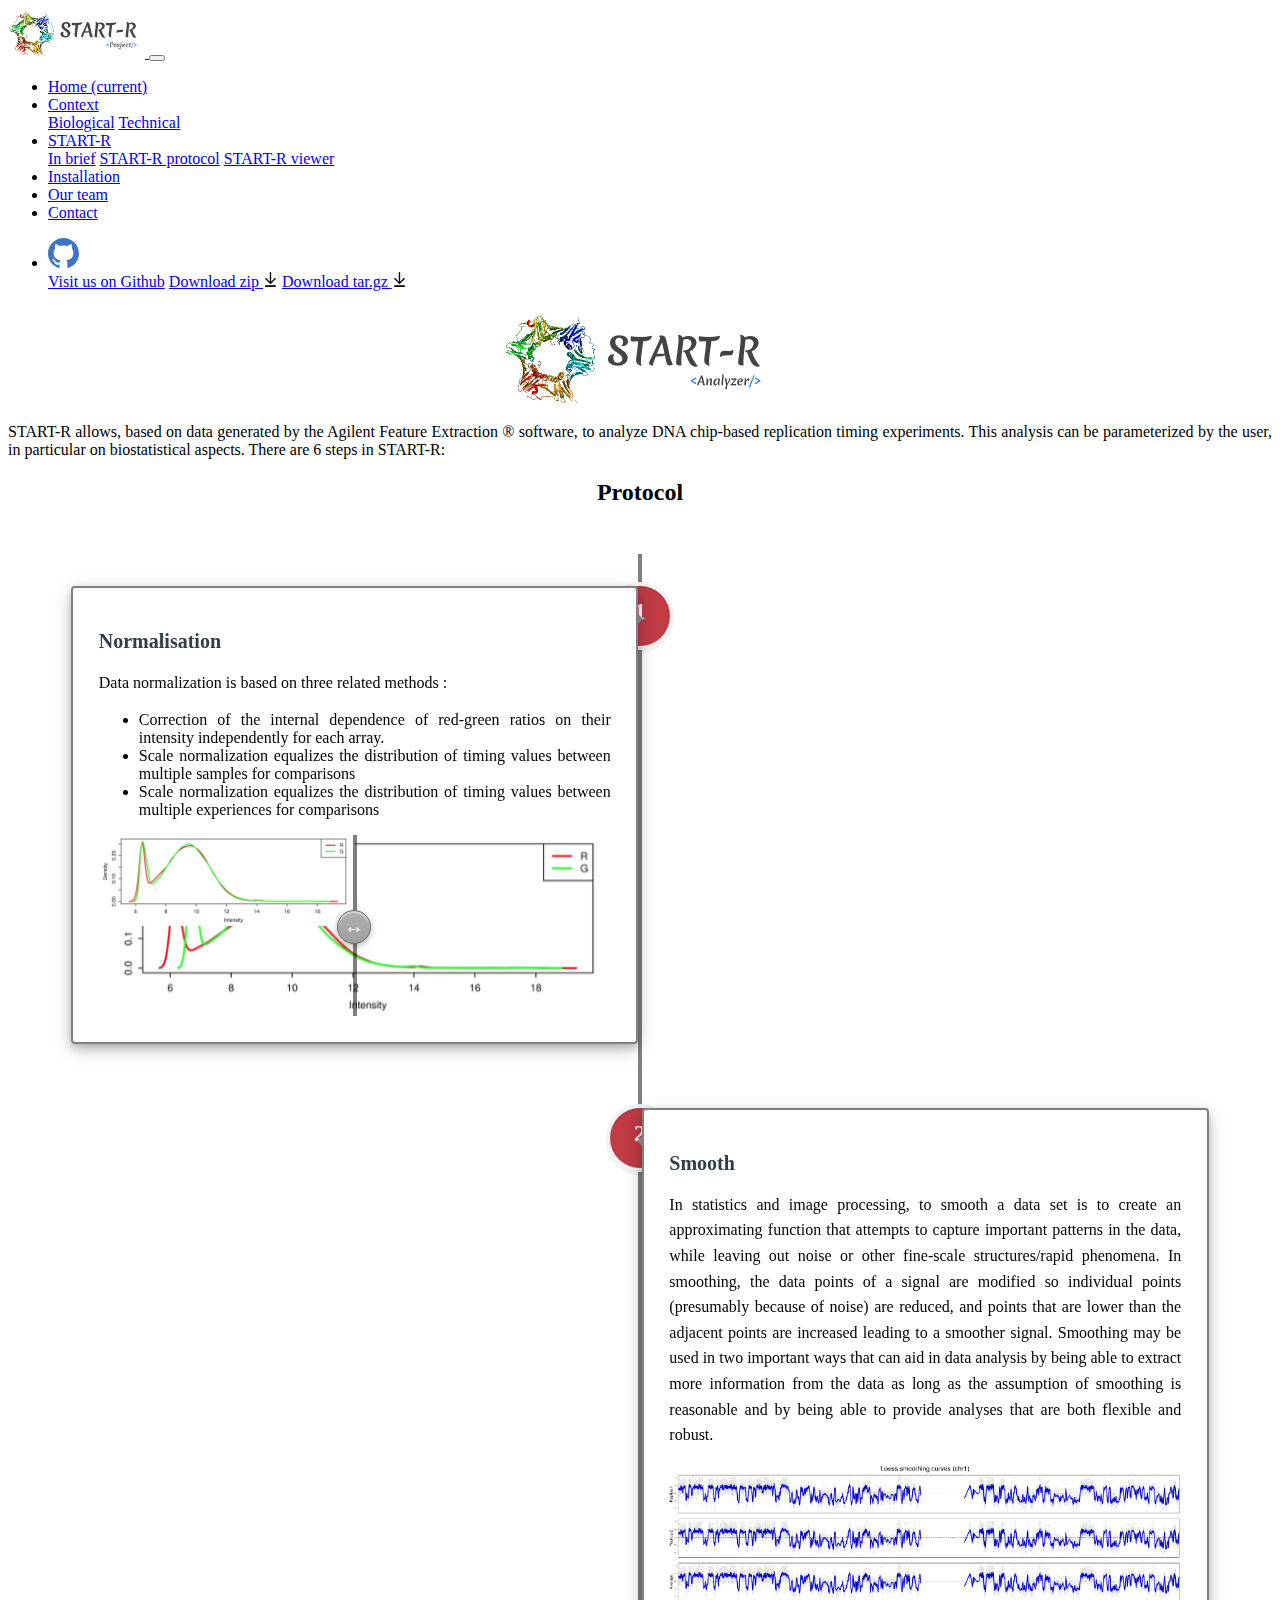
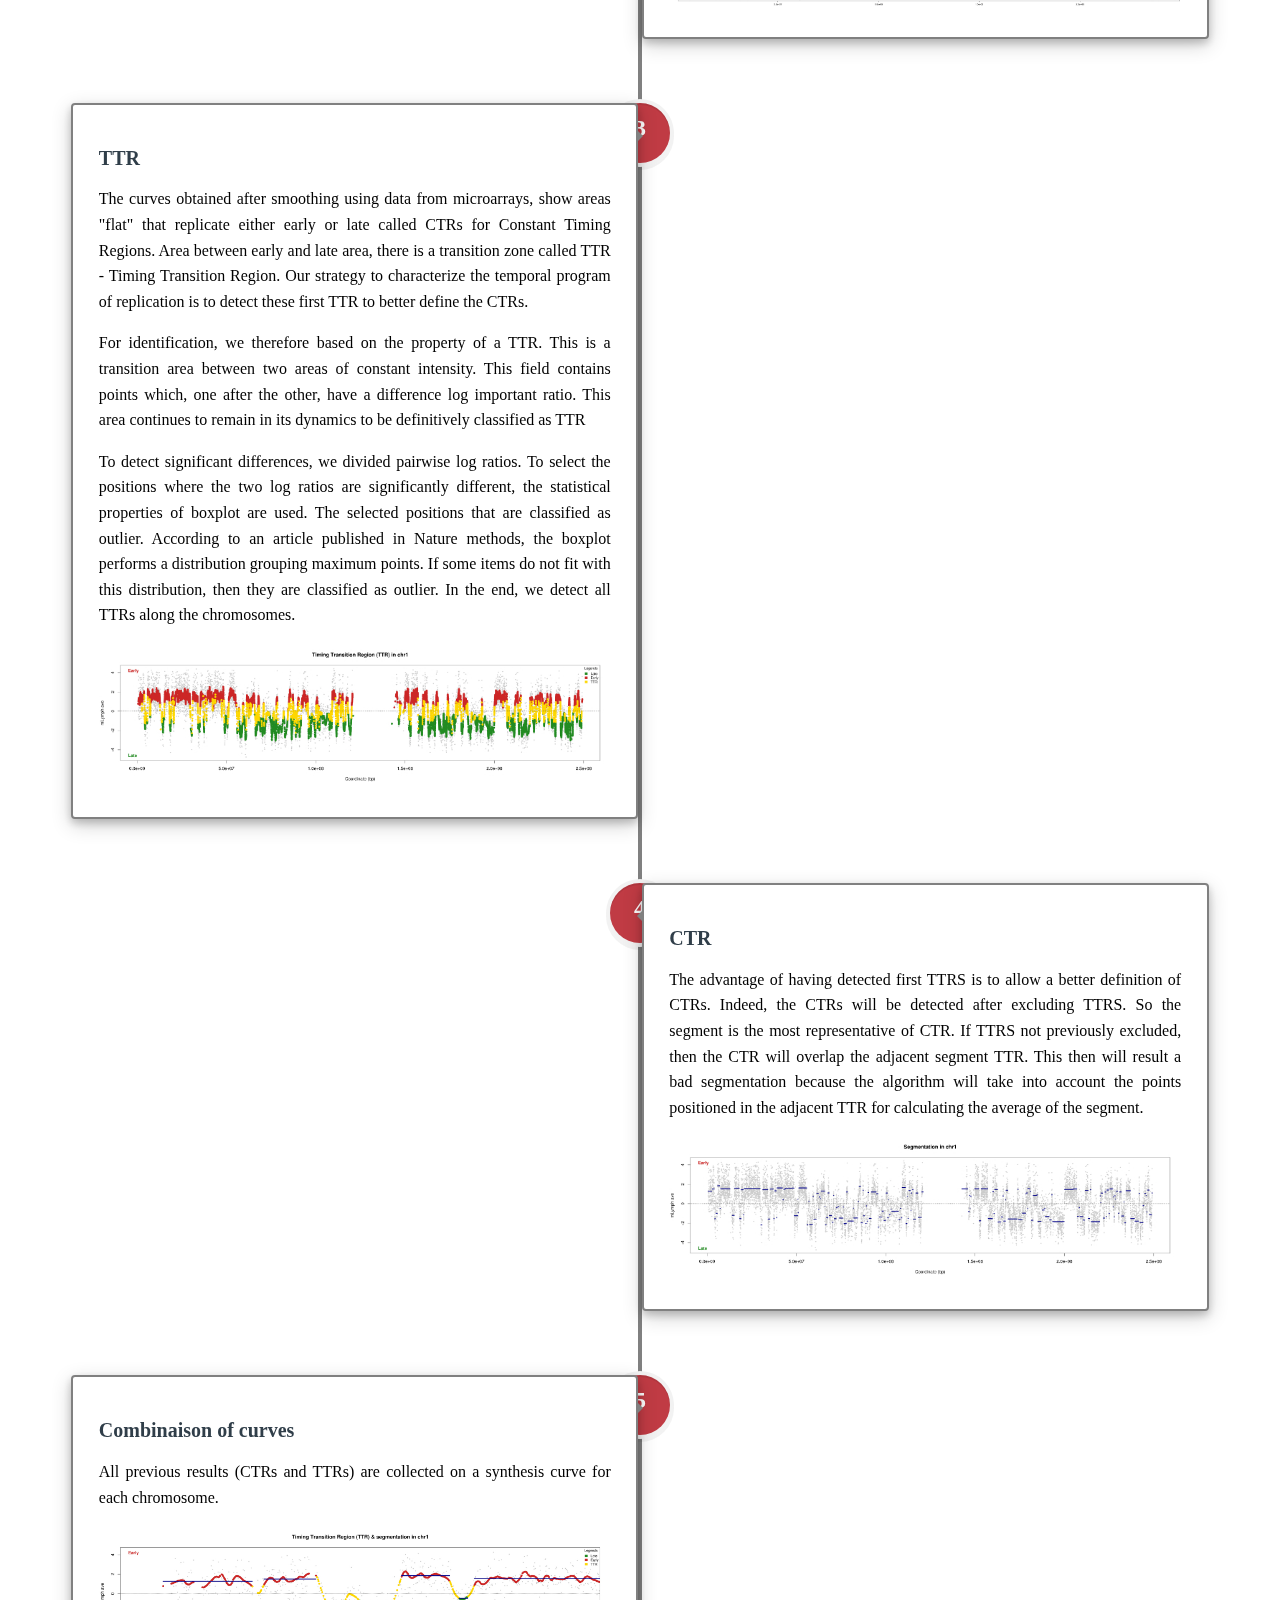
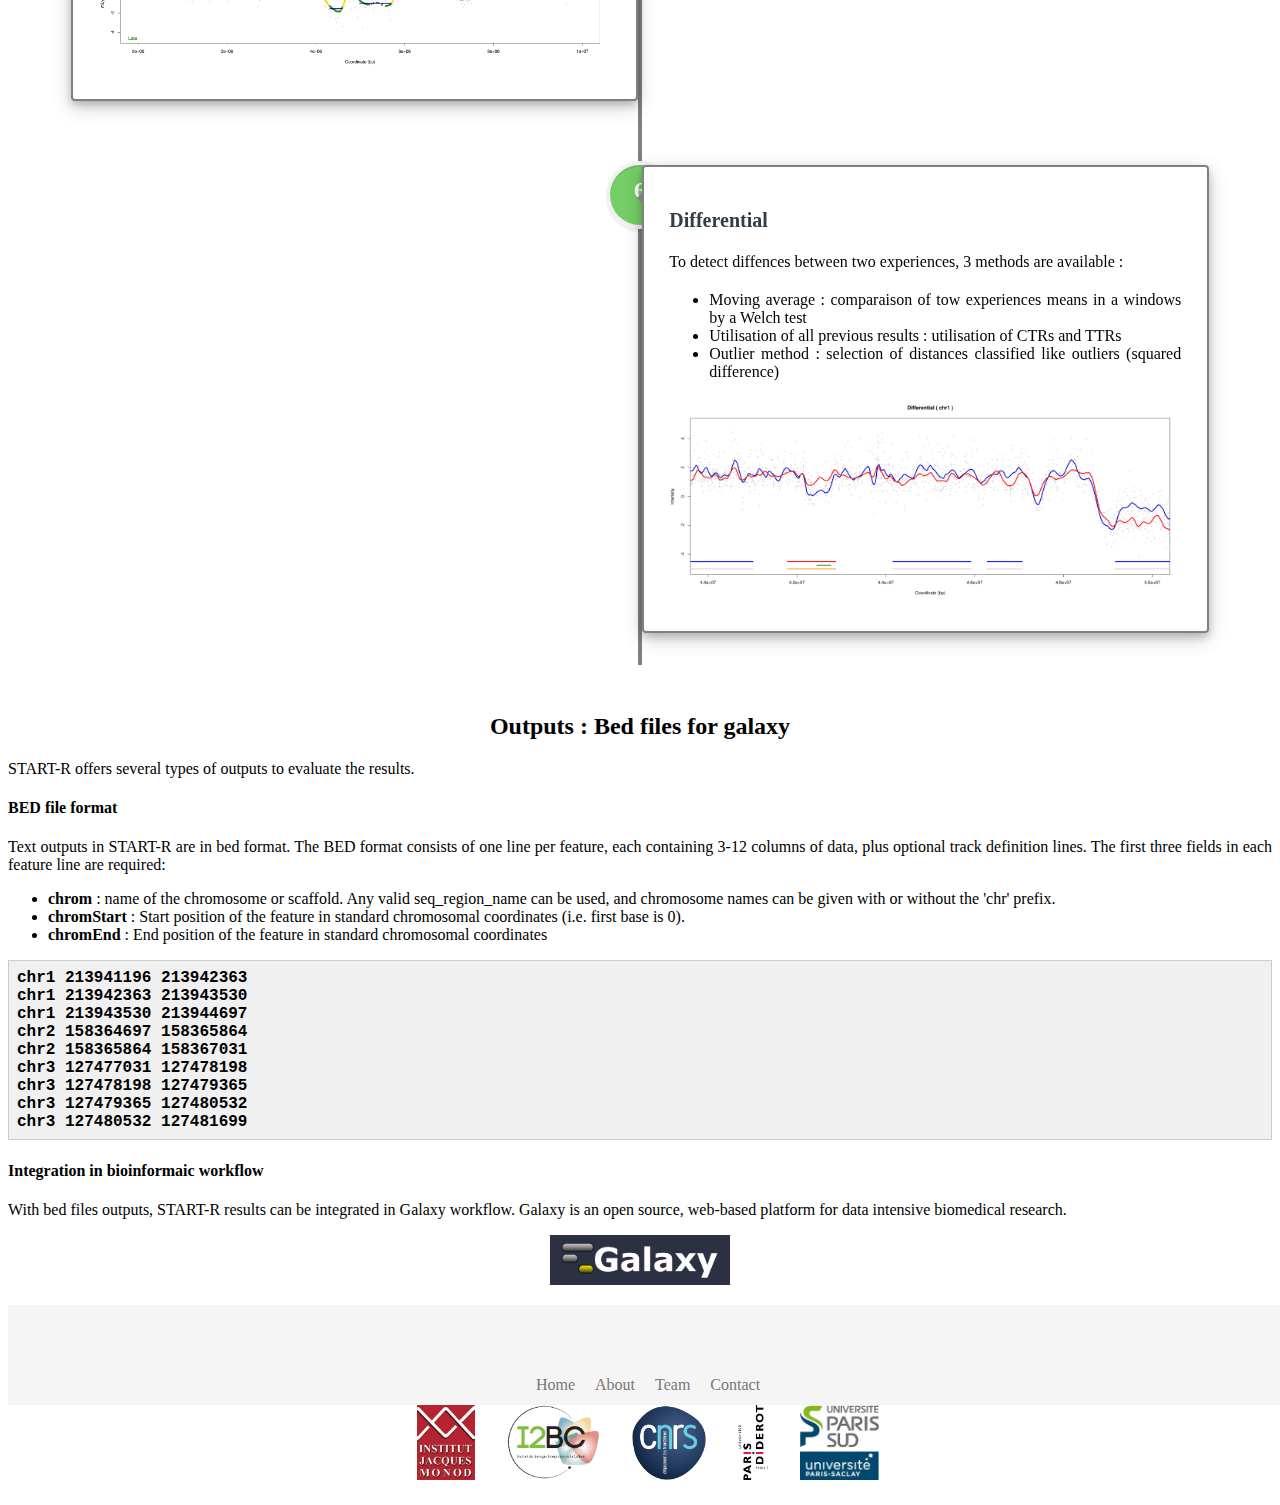
<file: docs/start_r.html>
<!DOCTYPE html>
<html>

<head>
	<title>START-R</title>

	<link rel="stylesheet" href="https://maxcdn.bootstrapcdn.com/bootstrap/4.0.0-beta.2/css/bootstrap.min.css" integrity="sha384-PsH8R72JQ3SOdhVi3uxftmaW6Vc51MKb0q5P2rRUpPvrszuE4W1povHYgTpBfshb" crossorigin="anonymous">

	<script src="https://code.jquery.com/jquery-3.2.1.slim.min.js" integrity="sha384-KJ3o2DKtIkvYIK3UENzmM7KCkRr/rE9/Qpg6aAZGJwFDMVNA/GpGFF93hXpG5KkN" crossorigin="anonymous"></script>
	<script src="https://cdnjs.cloudflare.com/ajax/libs/popper.js/1.12.3/umd/popper.min.js" integrity="sha384-vFJXuSJphROIrBnz7yo7oB41mKfc8JzQZiCq4NCceLEaO4IHwicKwpJf9c9IpFgh" crossorigin="anonymous"></script>
	<script src="https://maxcdn.bootstrapcdn.com/bootstrap/4.0.0-beta.2/js/bootstrap.min.js" integrity="sha384-alpBpkh1PFOepccYVYDB4do5UnbKysX5WZXm3XxPqe5iKTfUKjNkCk9SaVuEZflJ" crossorigin="anonymous"></script>


	<link href="style.css" rel="stylesheet">
	<link href="./Images/icon.ico" rel="shortcut icon">


	<!--
	Timeline : https://codyhouse.co/gem/vertical-timeline/
	-->
	<link rel="stylesheet" href="css/style_timeline.css">
	<!-- Resource style -->
	<script src="js/modernizr.js"></script>
	<!-- Modernizr -->

</head>

<body>
	<!-- ========================================================================
	NAVBAR
========================================================================= -->
	<nav class="navbar navbar-expand-lg navbar-light bg-light P100px">
		<a class="navbar-brand" href="./index.html">
	<img src="./Images/Logo_START_R.svg" class="d-inline-block align-top logo" alt="">
</a>
		<button class="navbar-toggler" type="button" data-toggle="collapse" data-target="#navbarSupportedContent" aria-controls="navbarSupportedContent" aria-expanded="false" aria-label="Toggle navigation">
	<span class="navbar-toggler-icon"></span>
</button>

		<div class="collapse navbar-collapse" id="navbarSupportedContent">
			<ul class="navbar-nav mr-auto">
				<li class="nav-item active">
					<a class="nav-link" href="./index.html">Home <span class="sr-only">(current)</span></a>
				</li>

				<li class="nav-item dropdown">
					<a class="nav-link dropdown-toggle" href="#" id="navbarDropdown" role="button" data-toggle="dropdown" aria-haspopup="true" aria-expanded="false">
				Context
			</a>
					<div class="dropdown-menu" aria-labelledby="navbarDropdown">
						<a class="dropdown-item" href="./bio_context.html">Biological</a>
						<a class="dropdown-item" href="./tech_context.html">Technical</a>
					</div>
				</li>

				<li class="nav-item dropdown">
					<a class="nav-link dropdown-toggle" href="#" id="navbarDropdown" role="button" data-toggle="dropdown" aria-haspopup="true" aria-expanded="false">
				START-R
			</a>
					<div class="dropdown-menu" aria-labelledby="navbarDropdown">
						<a class="dropdown-item" href="./brief.html">In brief</a>
						<a class="dropdown-item" href="./start_r.html">START-R protocol</a>
						<a class="dropdown-item" href="./start_r_viewer.html">START-R viewer</a>
					</div>
				</li>

				<li class="nav-item">
					<a class="nav-link" href="https://github.com/thomasdenecker/START-R/blob/master/README.md">Installation</a>
				</li>

				<li class="nav-item">
					<a class="nav-link" href="./team.html">Our team</a>
				</li>

				<li class="nav-item">
					<a class="nav-link" href="./contact.html">Contact</a>
				</li>

			</ul>
			<style media="screen">
				.right_dec {
					margin-right: 90px
				}
			</style>

			<ul class="navbar-nav navbar-right">
				<li class="nav-item dropdown">
					<a class="nav-link dropdown-toggle" href="#" id="navbarDropdown" role="button" data-toggle="dropdown" aria-haspopup="true" aria-expanded="false">
			 <img src="./Images/socials/Github-color.svg" alt="Github" class="git_head">
		 </a>
					<div class="dropdown-menu dropdown-menu-right" aria-labelledby="navbarDropdown">
						<a class="dropdown-item" href="https://github.com/thomasdenecker/START-R">Visit us on Github</a>
						<a class="dropdown-item" href="https://github.com/thomasdenecker/START-R/archive/master.zip">Download zip   <img src="./Images/download.svg" alt="DL" class="DL"></a>
						<a class="dropdown-item" href="https://github.com/thomasdenecker/START-R/archive/master.tar.gz">Download tar.gz  <img src="./Images/download.svg" alt="DL" class="DL"></a>
					</div>
				</li>
			</ul>
		</div>
	</nav>

	<!-- ========================================================================
		CONTAIN
	========================================================================= -->

	<div class="container contain">
		<div class="mt-3">
			<img src="./Images/Logo_START_R_Analyzer.svg" alt="Logo" height="100px" class="center">
		</div>

		<p class="justify">START-R allows, based on data generated by the Agilent Feature Extraction ® software, to analyze DNA chip-based replication timing experiments. This analysis can be parameterized by the user, in particular on biostatistical aspects. There are 6 steps
			in START-R:</p>

		<h2 class="center">Protocol</h2>

		<section id="cd-timeline" class="cd-container">
			<div class="cd-timeline-block">
				<div class="cd-timeline-img cd-red">
					<p>1</p>
				</div>
				<!-- cd-timeline-img -->
				<div class="cd-timeline-content">
					<h2>Normalisation</h2>
					<p class="justify"> Data normalization is based on three related methods :
						<ul>
							<li>Correction of the internal dependence of red-green ratios on their intensity independently for each array.</li>
							<li>Scale normalization equalizes the distribution of timing values between multiple samples for comparisons</li>
							<li>Scale normalization equalizes the distribution of timing values between multiple experiences for comparisons</li>
						</ul>

					</p>
					<div class="ba-slider">
						<img src="./Images/comparaison/before.png" alt="before">
						<div class="resize">
							<img src="./Images/comparaison/after.png" alt="after">
						</div>
						<span class="handle"></span>
					</div>
				</div>
				<!-- cd-timeline-content -->
			</div>
			<!-- cd-timeline-block -->

			<div class="cd-timeline-block">
				<div class="cd-timeline-img cd-red">
					<p>2</p>
				</div>
				<!-- cd-timeline-img -->

				<div class="cd-timeline-content">
					<h2>Smooth</h2>
					<p>In statistics and image processing, to smooth a data set is to create an approximating function that attempts to capture important patterns in the data, while leaving out noise or other fine-scale structures/rapid phenomena. In smoothing, the data
						points of a signal are modified so individual points (presumably because of noise) are reduced, and points that are lower than the adjacent points are increased leading to a smoother signal. Smoothing may be used in two important ways that can aid
						in data analysis by being able to extract more information from the data as long as the assumption of smoothing is reasonable and by being able to provide analyses that are both flexible and robust. </p>
					<img src="./Images/methods/smooth.jpg" alt="Smooth" class="methodSTART-R">
				</div>
				<!-- cd-timeline-content -->
			</div>
			<!-- cd-timeline-block -->

			<div class="cd-timeline-block">
				<div class="cd-timeline-img cd-red">
					<p>3</p>
				</div>
				<!-- cd-timeline-img -->

				<div class="cd-timeline-content">
					<h2>TTR</h2>
					<p>The curves obtained after smoothing using data from microarrays, show areas "flat" that replicate either early or late called CTRs for Constant Timing Regions. Area between early and late area, there is a transition zone called TTR - Timing Transition
						Region. Our strategy to characterize the temporal program of replication is to detect these first TTR to better define the CTRs.
					</p>
					<p>
						For identification, we therefore based on the property of a TTR. This is a transition area between two areas of constant intensity. This field contains points which, one after the other, have a difference log important ratio. This area continues to remain
						in its dynamics to be definitively classified as TTR
					</p>
					<p>
						To detect significant differences, we divided pairwise log ratios. To select the positions where the two log ratios are significantly different, the statistical properties of boxplot are used. The selected positions that are classified as outlier. According
						to an article published in Nature methods, the boxplot performs a distribution grouping maximum points. If some items do not fit with this distribution, then they are classified as outlier. In the end, we detect all TTRs along the chromosomes.
					</p>
					<img src="./Images/methods/TTR.jpg" alt="Smooth" class="methodSTART-R">
				</div>
				<!-- cd-timeline-content -->
			</div>
			<!-- cd-timeline-block -->

			<div class="cd-timeline-block">
				<div class="cd-timeline-img cd-red">
					<p>4</p>
				</div>
				<!-- cd-timeline-img -->

				<div class="cd-timeline-content">
					<h2>CTR</h2>
					<p> The advantage of having detected first TTRS is to allow a better definition of CTRs. Indeed, the CTRs will be detected after excluding TTRS. So the segment is the most representative of CTR. If TTRS not previously excluded, then the CTR will overlap
						the adjacent segment TTR. This then will result a bad segmentation because the algorithm will take into account the points positioned in the adjacent TTR for calculating the average of the segment.</p>
					<img src="./Images/methods/seg.jpg" alt="Smooth" class="methodSTART-R">
				</div>
				<!-- cd-timeline-content -->
			</div>
			<!-- cd-timeline-block -->

			<div class="cd-timeline-block">
				<div class="cd-timeline-img cd-red">
					<p>5</p>
				</div>
				<!-- cd-timeline-img -->

				<div class="cd-timeline-content">
					<h2>Combinaison of curves</h2>
					<p>All previous results (CTRs and TTRs) are collected on a synthesis curve for each chromosome.</p>
					<img src="./Images/methods/comb.jpg" alt="Smooth" class="methodSTART-R">
				</div>
				<!-- cd-timeline-content -->
			</div>
			<!-- cd-timeline-block -->

			<div class="cd-timeline-block">
				<div class="cd-timeline-img cd-green">
					<p>6</p>
				</div>
				<!-- cd-timeline-img -->

				<div class="cd-timeline-content">
					<h2>Differential</h2>
					<p>To detect diffences between two experiences, 3 methods are available :
						<ul>
							<li>Moving average : comparaison of tow experiences means in a windows by a Welch test</li>
							<li>Utilisation of all previous results : utilisation of CTRs and TTRs</li>
							<li>Outlier method : selection of distances classified like outliers (squared difference)</li>
						</ul>
					</p>
					<img src="./Images/methods/diff.jpg" alt="Smooth" class="methodSTART-R">
				</div>
				<!-- cd-timeline-content -->
			</div>
			<!-- cd-timeline-block -->
		</section>
		<!-- cd-timeline -->
		<div class="mt-3">
			<h2 class="center">Outputs : Bed files for galaxy</h2>
		</div>

		<p>START-R offers several types of outputs to evaluate the results. </p>

		<div class="container">
			<div class="row">
				<div class="col-sm-6">
					<div>
						<h4>BED file format</h4>
						<p class="justify">
							Text outputs in START-R are in bed format. The BED format consists of one line per feature, each containing 3-12 columns of data, plus optional track definition lines. The first three fields in each feature line are required:
							<ul>
								<li><b>chrom</b> : name of the chromosome or scaffold. Any valid seq_region_name can be used, and chromosome names can be given with or without the 'chr' prefix.</li>
								<li><b>chromStart</b> : Start position of the feature in standard chromosomal coordinates (i.e. first base is 0).</li>
								<li><b>chromEnd</b> : End position of the feature in standard chromosomal coordinates</li>
							</ul>
						</p>
						<p class="code">
							chr1 213941196 213942363<br> chr1 213942363 213943530<br> chr1 213943530 213944697<br> chr2 158364697 158365864<br> chr2 158365864 158367031<br> chr3 127477031 127478198<br> chr3 127478198 127479365<br> chr3 127479365 127480532<br> chr3 127480532
							127481699
							<br>
						</p>
					</div>
				</div>
				<div class="col-sm-6">
					<h4>Integration in bioinformaic workflow</h4>
					<p class="justify">
						With bed files outputs, START-R results can be integrated in Galaxy workflow. Galaxy is an open source, web-based platform for data intensive biomedical research.
					</p>
					<a href="https://usegalaxy.org/"><img src="./Images/galaxy_logo.png" alt = "Galaxy" class="center" height= "50px"></img></a>
				</div>
			</div>
		</div>

	</div>


	<!-- ========================================================================
	FOOTER
========================================================================= -->

	<footer class="footer">
		<div class="container">
			<div class="row">
				<div class="col-lg-4">
					<div class="row height50 vertical-align">
						<div class="col-md-12">
							<nav class="footer ">
								<ul>
									<li><a href="./index.html">Home</a></li>
									<li><a href="#">About</a></li>
									<li><a href="#">Team</a></li>
									<li><a href="#">Contact</a></li>
								</ul>
							</nav>
						</div>
					</div>
					<div class="row height50 vertical-align">
						<div class="col-md-12">
							<a href="https://github.com/thomasdenecker/START-R" target="_blank"><img src="./Images/socials/Github-color.svg" alt="Github" class="socials"></a>
							<img src="./Images/socials/Slack-color.svg" alt="Slack" class="socials">
							<a href="https://twitter.com/DNA_RepPath_lab?lang=fr" target="_blank"><img src="./Images/socials/Twitter-color.svg" alt="Twitter" class="socials"></a>
						</div>
					</div>
				</div>

				<div class="col-lg-8 vertical_content">
					<a href="http://www.ijm.fr/en/home-page/" target="_blank"><img src="./Images/Partenaires/IJM.jpeg" height="80px" alt="" class="partenaire"></a>
					<a href="http://www.i2bc.paris-saclay.fr/?lang=en" target="_blank"><img src="./Images/Partenaires/i2bc.png" height="80px" alt="I2BC" class="partenaire"></a>
					<a href="http://www.cnrs.fr/index.php" target="_blank"><img src="./Images/Partenaires/CNRS.png" height="80px" alt="CNRS" class="partenaire"></a>
					<a href="https://www.univ-paris-diderot.fr/" target="_blank"><img src="./Images/Partenaires/P7.png" height="80px" alt="P7" class="partenaire"></a>
					<a href="http://www.u-psud.fr/fr/index.html" target="_blank"><img src="./Images/Partenaires/P11.jpg" height="80px" alt="P11" class="partenaire"></a>
				</div>
			</div>

		</div>
	</footer>

	<script type="text/javascript">
		$('.carousel').carousel({
			interval: 4000
		})
	</script>

	<script src="js/main.js"></script>
	<!-- Resource jQuery -->
	<script src="js/comparaison.js"></script>
	<!-- Resource jQuery -->

</body>

</html>
</file>
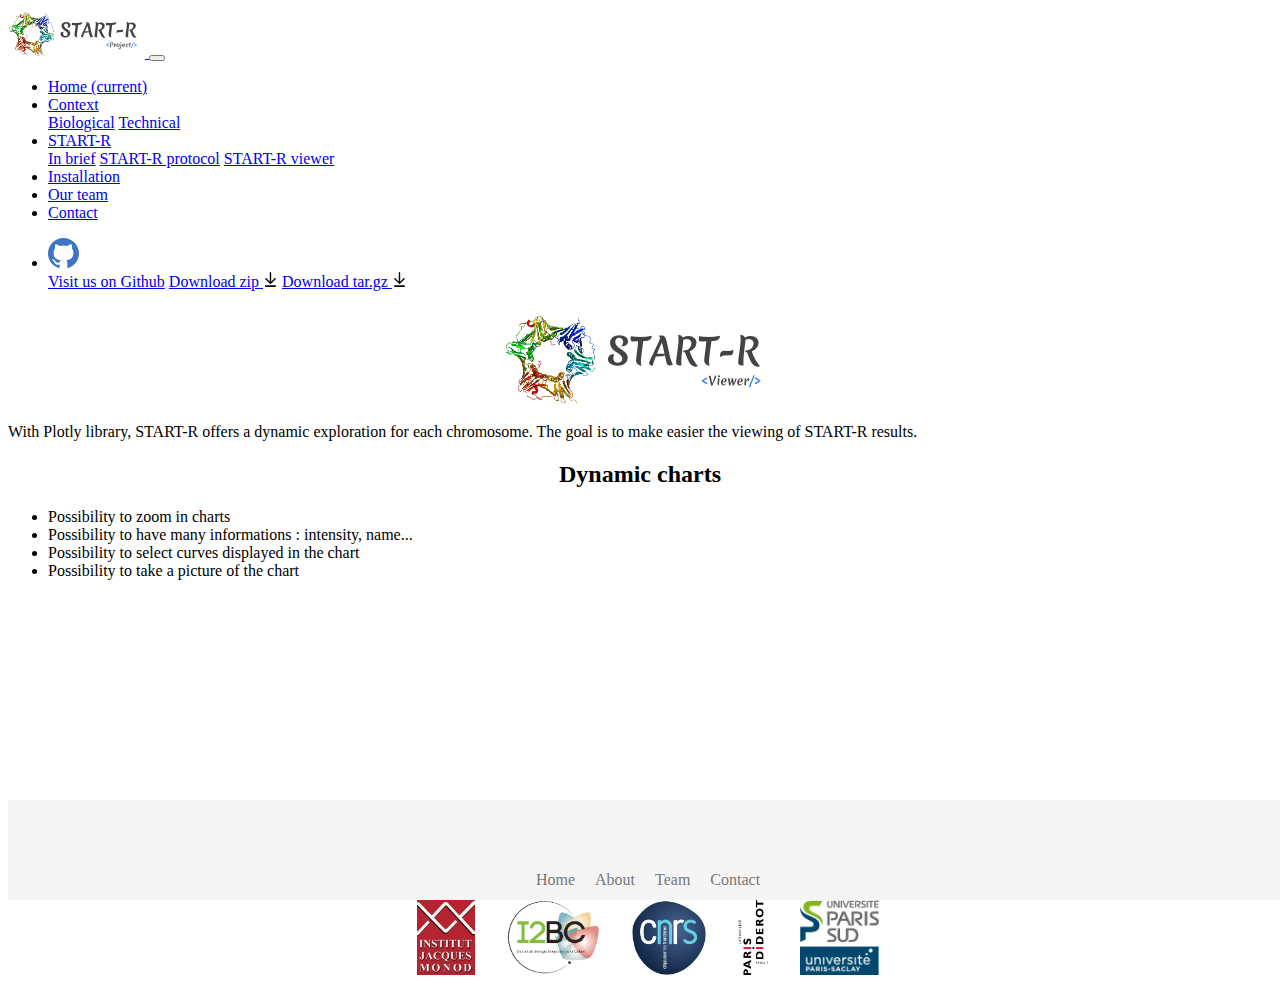
<file: docs/start_r_viewer.html>
<!DOCTYPE html>
<html>

<head>
	<title>START-R viewer</title>

	<link rel="stylesheet" href="https://maxcdn.bootstrapcdn.com/bootstrap/4.0.0-beta.2/css/bootstrap.min.css" integrity="sha384-PsH8R72JQ3SOdhVi3uxftmaW6Vc51MKb0q5P2rRUpPvrszuE4W1povHYgTpBfshb" crossorigin="anonymous">

	<script src="https://code.jquery.com/jquery-3.2.1.slim.min.js" integrity="sha384-KJ3o2DKtIkvYIK3UENzmM7KCkRr/rE9/Qpg6aAZGJwFDMVNA/GpGFF93hXpG5KkN" crossorigin="anonymous"></script>
	<script src="https://cdnjs.cloudflare.com/ajax/libs/popper.js/1.12.3/umd/popper.min.js" integrity="sha384-vFJXuSJphROIrBnz7yo7oB41mKfc8JzQZiCq4NCceLEaO4IHwicKwpJf9c9IpFgh" crossorigin="anonymous"></script>
	<script src="https://maxcdn.bootstrapcdn.com/bootstrap/4.0.0-beta.2/js/bootstrap.min.js" integrity="sha384-alpBpkh1PFOepccYVYDB4do5UnbKysX5WZXm3XxPqe5iKTfUKjNkCk9SaVuEZflJ" crossorigin="anonymous"></script>


	<link href="style.css" rel="stylesheet">
	<link href="./Images/icon.ico" rel="shortcut icon">

	<!--
	Plotly : https://codyhouse.co/gem/vertical-timeline/
	-->
	<script src="https://cdn.plot.ly/plotly-latest.min.js"></script>

</head>

<body>
	<!-- ========================================================================
	NAVBAR
========================================================================= -->
	<nav class="navbar navbar-expand-lg navbar-light bg-light P100px">
		<a class="navbar-brand" href="./index.html">
	<img src="./Images/Logo_START_R.svg" class="d-inline-block align-top logo" alt="">
</a>
		<button class="navbar-toggler" type="button" data-toggle="collapse" data-target="#navbarSupportedContent" aria-controls="navbarSupportedContent" aria-expanded="false" aria-label="Toggle navigation">
	<span class="navbar-toggler-icon"></span>
</button>

		<div class="collapse navbar-collapse" id="navbarSupportedContent">
			<ul class="navbar-nav mr-auto">
				<li class="nav-item active">
					<a class="nav-link" href="./index.html">Home <span class="sr-only">(current)</span></a>
				</li>

				<li class="nav-item dropdown">
					<a class="nav-link dropdown-toggle" href="#" id="navbarDropdown" role="button" data-toggle="dropdown" aria-haspopup="true" aria-expanded="false">
				Context
			</a>
					<div class="dropdown-menu" aria-labelledby="navbarDropdown">
						<a class="dropdown-item" href="./bio_context.html">Biological</a>
						<a class="dropdown-item" href="./tech_context.html">Technical</a>
					</div>
				</li>

				<li class="nav-item dropdown">
					<a class="nav-link dropdown-toggle" href="#" id="navbarDropdown" role="button" data-toggle="dropdown" aria-haspopup="true" aria-expanded="false">
				START-R
			</a>
					<div class="dropdown-menu" aria-labelledby="navbarDropdown">
						<a class="dropdown-item" href="./brief.html">In brief</a>
						<a class="dropdown-item" href="./start_r.html">START-R protocol</a>
						<a class="dropdown-item" href="./start_r_viewer.html">START-R viewer</a>
					</div>
				</li>

				<li class="nav-item">
					<a class="nav-link" href="https://github.com/thomasdenecker/START-R/blob/master/README.md">Installation</a>
				</li>

				<li class="nav-item">
					<a class="nav-link" href="./team.html">Our team</a>
				</li>

				<li class="nav-item">
					<a class="nav-link" href="./contact.html">Contact</a>
				</li>

			</ul>
			<style media="screen">
				.right_dec {
					margin-right: 90px
				}
			</style>

			<ul class="navbar-nav navbar-right">
				<li class="nav-item dropdown">
					<a class="nav-link dropdown-toggle" href="#" id="navbarDropdown" role="button" data-toggle="dropdown" aria-haspopup="true" aria-expanded="false">
			 <img src="./Images/socials/Github-color.svg" alt="Github" class="git_head">
		 </a>
					<div class="dropdown-menu dropdown-menu-right" aria-labelledby="navbarDropdown">
						<a class="dropdown-item" href="https://github.com/thomasdenecker/START-R">Visit us on Github</a>
						<a class="dropdown-item" href="https://github.com/thomasdenecker/START-R/archive/master.zip">Download zip   <img src="./Images/download.svg" alt="DL" class="DL"></a>
						<a class="dropdown-item" href="https://github.com/thomasdenecker/START-R/archive/master.tar.gz">Download tar.gz  <img src="./Images/download.svg" alt="DL" class="DL"></a>
					</div>
				</li>
			</ul>
		</div>
	</nav>

	<!-- ========================================================================
		CONTAIN
	========================================================================= -->

	<div class="container contain">
		<div class="mt-3">
			<img src="./Images/Logo_START_R_Viewer.svg" alt="Logo" height="100px" class="center">

		</div>

		<p class="justify">With Plotly library, START-R offers a dynamic exploration for each chromosome. The goal is to make easier the viewing of START-R results.</p>

		<h2 class="center">Dynamic charts</h2>
		<ul>
			<li>Possibility to zoom in charts</li>
			<li>Possibility to have many informations : intensity, name...</li>
			<li>Possibility to select curves displayed in the chart</li>
			<li>Possibility to take a picture of the chart</li>
		</ul>
		<div id="plot"></div>
	</div>

	</div>


	<!-- ========================================================================
	FOOTER
========================================================================= -->

	<footer class="footer">
		<div class="container">
			<div class="row">
				<div class="col-lg-4">
					<div class="row height50 vertical-align">
						<div class="col-md-12">
							<nav class="footer ">
								<ul>
									<li><a href="./index.html">Home</a></li>
									<li><a href="#">About</a></li>
									<li><a href="#">Team</a></li>
									<li><a href="#">Contact</a></li>
								</ul>
							</nav>
						</div>
					</div>
					<div class="row height50 vertical-align">
						<div class="col-md-12">
							<a href="https://github.com/thomasdenecker/START-R" target="_blank"><img src="./Images/socials/Github-color.svg" alt="Github" class="socials"></a>
							<img src="./Images/socials/Slack-color.svg" alt="Slack" class="socials">
							<a href="https://twitter.com/DNA_RepPath_lab?lang=fr" target="_blank"><img src="./Images/socials/Twitter-color.svg" alt="Twitter" class="socials"></a>
						</div>
					</div>
				</div>

				<div class="col-lg-8 vertical_content">
					<a href="http://www.ijm.fr/en/home-page/" target="_blank"><img src="./Images/Partenaires/IJM.jpeg" height="80px" alt="" class="partenaire"></a>
					<a href="http://www.i2bc.paris-saclay.fr/?lang=en" target="_blank"><img src="./Images/Partenaires/i2bc.png" height="80px" alt="I2BC" class="partenaire"></a>
					<a href="http://www.cnrs.fr/index.php" target="_blank"><img src="./Images/Partenaires/CNRS.png" height="80px" alt="CNRS" class="partenaire"></a>
					<a href="https://www.univ-paris-diderot.fr/" target="_blank"><img src="./Images/Partenaires/P7.png" height="80px" alt="P7" class="partenaire"></a>
					<a href="http://www.u-psud.fr/fr/index.html" target="_blank"><img src="./Images/Partenaires/P11.jpg" height="80px" alt="P11" class="partenaire"></a>
				</div>
			</div>

		</div>
	</footer>

	<script type="text/javascript">
		$('.carousel').carousel({
			interval: 4000
		})
	</script>

	<script src="js/main.js"></script>
	<!-- Resource jQuery -->
	<script src="js/comparaison.js"></script>
	<!-- Resource jQuery -->

	<script src="./plotly/chr1.js"></script>
</body>

</html>
</file>
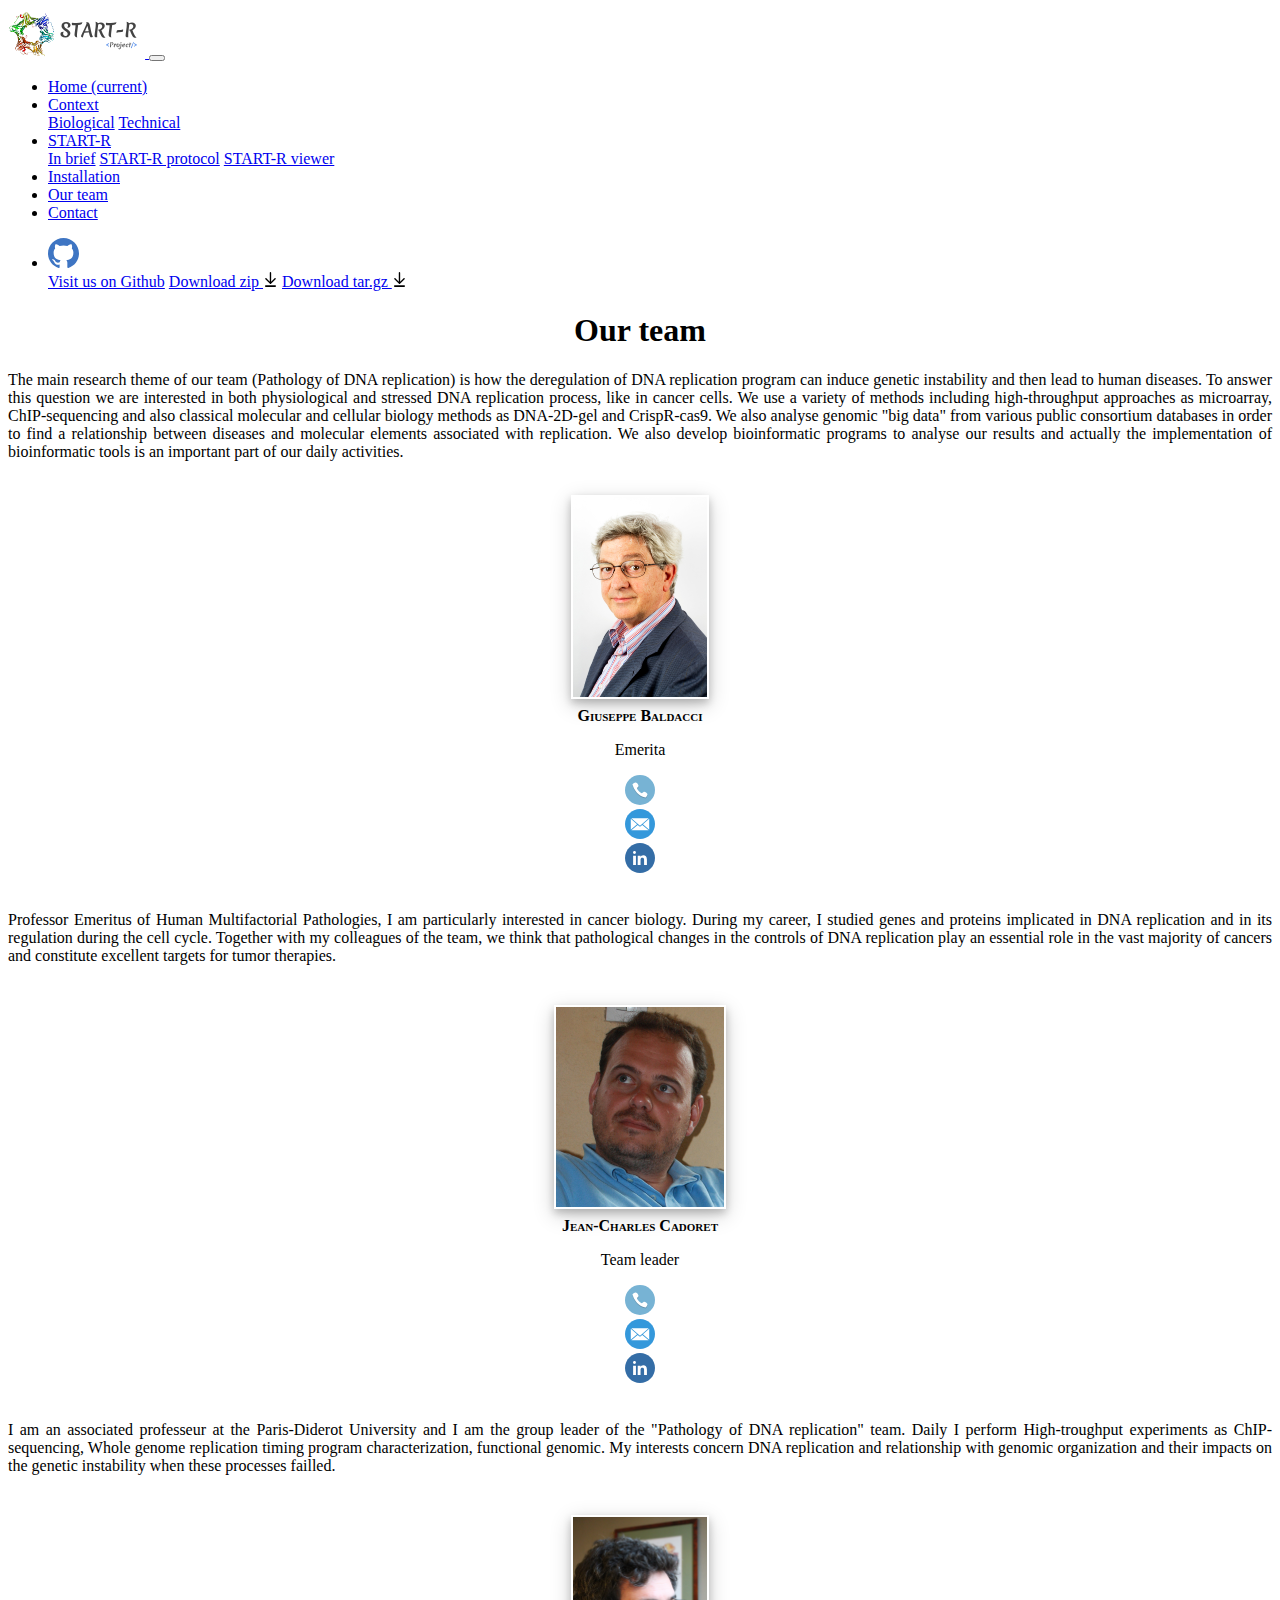
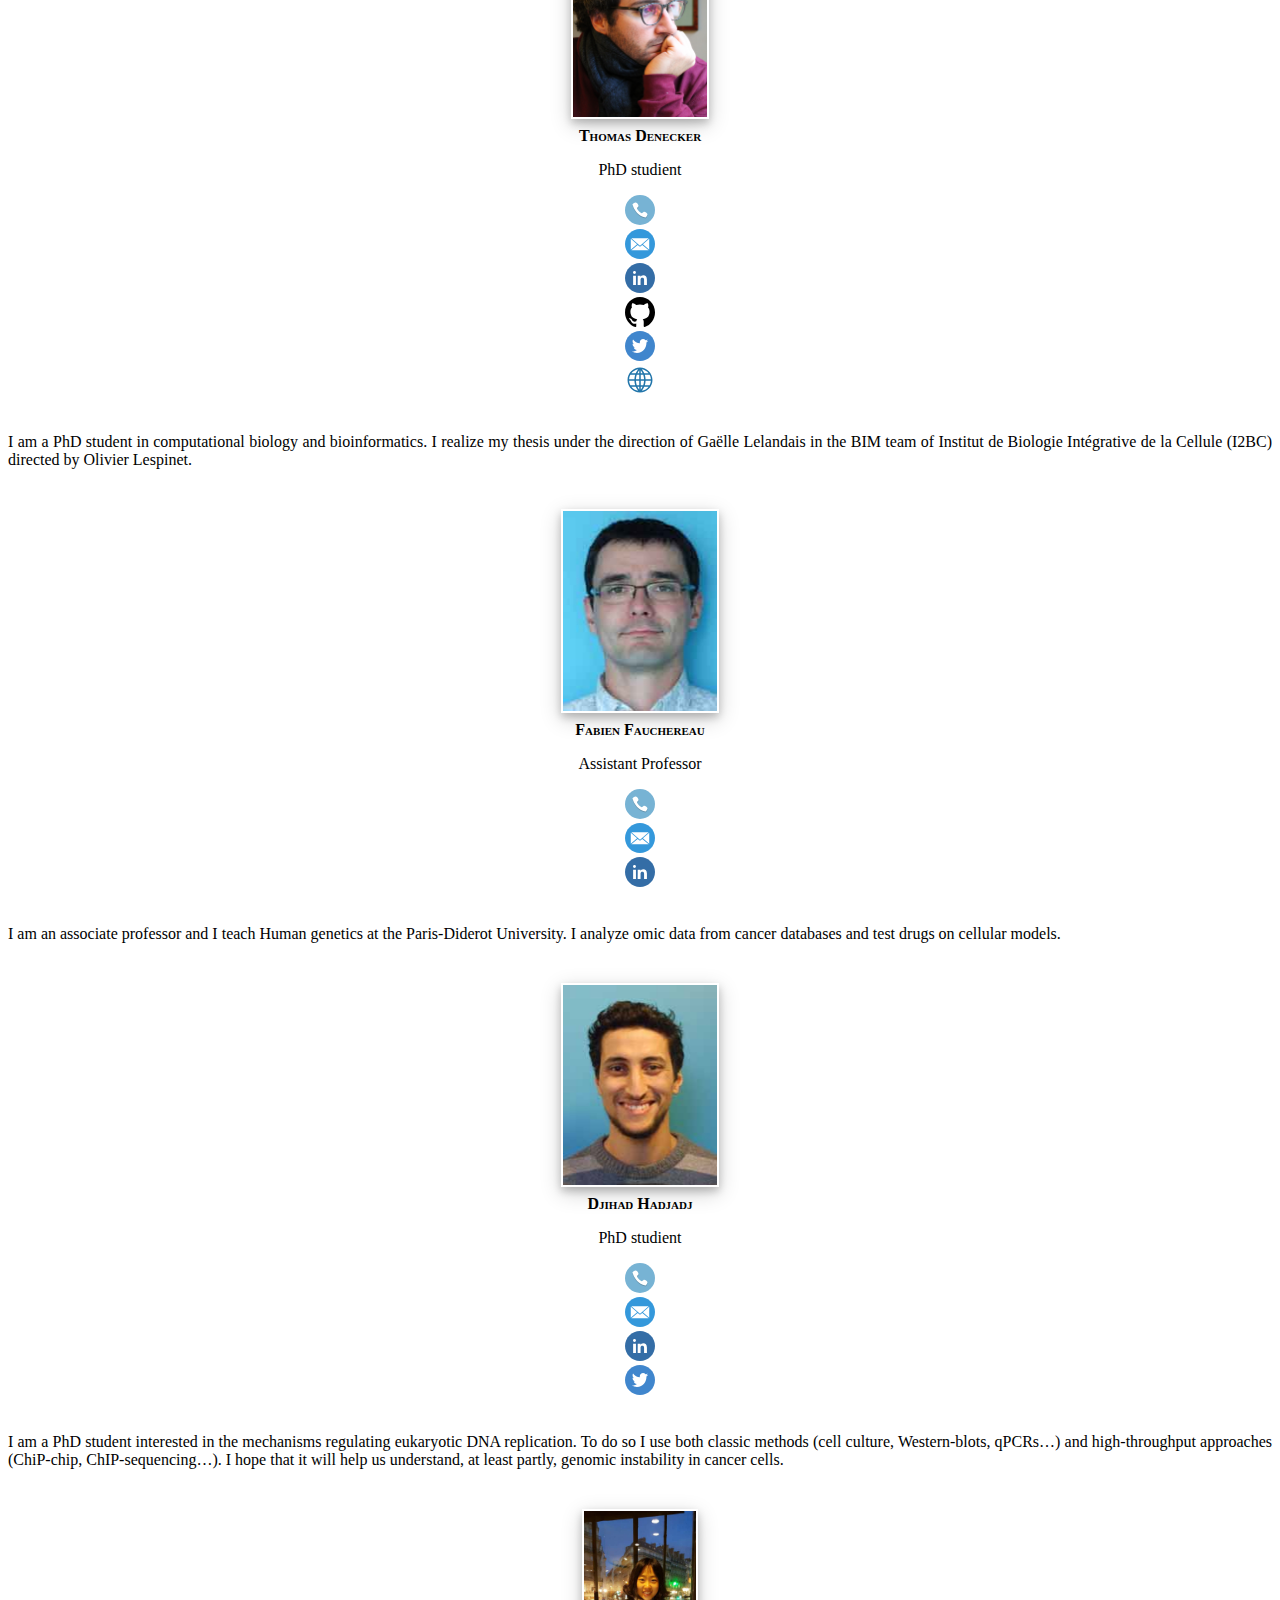
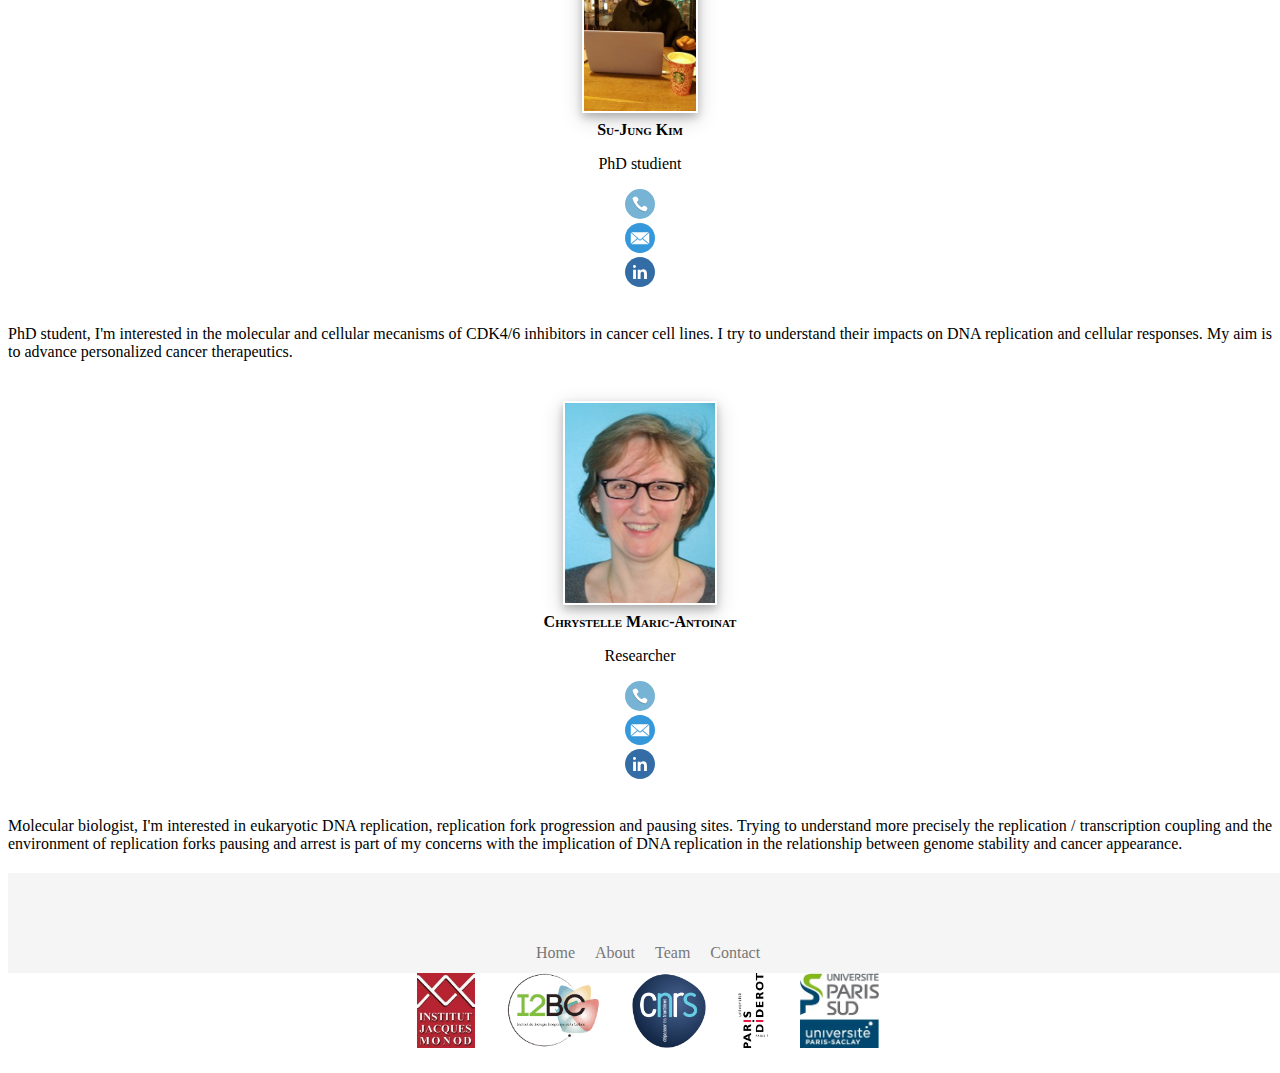
<file: docs/team.html>
<!DOCTYPE html>
<html>

<head>
	<title>START-R</title>

	<link rel="stylesheet" href="https://maxcdn.bootstrapcdn.com/bootstrap/4.0.0-beta.2/css/bootstrap.min.css" integrity="sha384-PsH8R72JQ3SOdhVi3uxftmaW6Vc51MKb0q5P2rRUpPvrszuE4W1povHYgTpBfshb" crossorigin="anonymous">

	<script src="https://code.jquery.com/jquery-3.2.1.slim.min.js" integrity="sha384-KJ3o2DKtIkvYIK3UENzmM7KCkRr/rE9/Qpg6aAZGJwFDMVNA/GpGFF93hXpG5KkN" crossorigin="anonymous"></script>
	<script src="https://cdnjs.cloudflare.com/ajax/libs/popper.js/1.12.3/umd/popper.min.js" integrity="sha384-vFJXuSJphROIrBnz7yo7oB41mKfc8JzQZiCq4NCceLEaO4IHwicKwpJf9c9IpFgh" crossorigin="anonymous"></script>
	<script src="https://maxcdn.bootstrapcdn.com/bootstrap/4.0.0-beta.2/js/bootstrap.min.js" integrity="sha384-alpBpkh1PFOepccYVYDB4do5UnbKysX5WZXm3XxPqe5iKTfUKjNkCk9SaVuEZflJ" crossorigin="anonymous"></script>


	<link href="style.css" rel="stylesheet">
	<link href="./Images/icon.ico" rel="shortcut icon">

</head>

<body>
	<!-- ========================================================================
	NAVBAR
========================================================================= -->
	<nav class="navbar navbar-expand-lg navbar-light bg-light P100px">
		<a class="navbar-brand" href="./index.html">
	<img src="./Images/Logo_START_R.svg" class="d-inline-block align-top logo" alt="">
</a>
		<button class="navbar-toggler" type="button" data-toggle="collapse" data-target="#navbarSupportedContent" aria-controls="navbarSupportedContent" aria-expanded="false" aria-label="Toggle navigation">
	<span class="navbar-toggler-icon"></span>
</button>

		<div class="collapse navbar-collapse" id="navbarSupportedContent">
			<ul class="navbar-nav mr-auto">
				<li class="nav-item active">
					<a class="nav-link" href="./index.html">Home <span class="sr-only">(current)</span></a>
				</li>

				<li class="nav-item dropdown">
					<a class="nav-link dropdown-toggle" href="#" id="navbarDropdown" role="button" data-toggle="dropdown" aria-haspopup="true" aria-expanded="false">
				Context
			</a>
					<div class="dropdown-menu" aria-labelledby="navbarDropdown">
						<a class="dropdown-item" href="./bio_context.html">Biological</a>
						<a class="dropdown-item" href="./tech_context.html">Technical</a>
					</div>
				</li>

				<li class="nav-item dropdown">
					<a class="nav-link dropdown-toggle" href="#" id="navbarDropdown" role="button" data-toggle="dropdown" aria-haspopup="true" aria-expanded="false">
				START-R
			</a>
					<div class="dropdown-menu" aria-labelledby="navbarDropdown">
						<a class="dropdown-item" href="./brief.html">In brief</a>
						<a class="dropdown-item" href="./start_r.html">START-R protocol</a>
						<a class="dropdown-item" href="./start_r_viewer.html">START-R viewer</a>
					</div>
				</li>

				<li class="nav-item">
					<a class="nav-link" href="https://github.com/thomasdenecker/START-R/blob/master/README.md">Installation</a>
				</li>

				<li class="nav-item">
					<a class="nav-link" href="./team.html">Our team</a>
				</li>

				<li class="nav-item">
					<a class="nav-link" href="./contact.html">Contact</a>
				</li>

			</ul>
			<style media="screen">
				.right_dec {
					margin-right: 90px
				}
			</style>

			<ul class="navbar-nav navbar-right">
				<li class="nav-item dropdown">
					<a class="nav-link dropdown-toggle" href="#" id="navbarDropdown" role="button" data-toggle="dropdown" aria-haspopup="true" aria-expanded="false">
			 <img src="./Images/socials/Github-color.svg" alt="Github" class="git_head">
		 </a>
					<div class="dropdown-menu dropdown-menu-right" aria-labelledby="navbarDropdown">
						<a class="dropdown-item" href="https://github.com/thomasdenecker/START-R">Visit us on Github</a>
						<a class="dropdown-item" href="https://github.com/thomasdenecker/START-R/archive/master.zip">Download zip   <img src="./Images/download.svg" alt="DL" class="DL"></a>
						<a class="dropdown-item" href="https://github.com/thomasdenecker/START-R/archive/master.tar.gz">Download tar.gz  <img src="./Images/download.svg" alt="DL" class="DL"></a>
					</div>
				</li>
			</ul>
		</div>
	</nav>

	<!-- ========================================================================
		CONTAIN
	========================================================================= -->

	<div class="container contain">
		<div class="mt-3">
			<h1 class="center">Our team</h1>
		</div>

		<p>
			The main research theme of our team (Pathology of DNA replication) is how the deregulation of DNA replication program can induce genetic instability and then lead to human diseases. To answer this question we are interested in both physiological and
			stressed DNA replication process, like in cancer cells. We use a variety of methods including high-throughput approaches as microarray, ChIP-sequencing and also classical molecular and cellular biology methods as DNA-2D-gel and CrispR-cas9. We also
			analyse genomic "big data" from various public consortium databases in order to find a relationship between diseases and molecular elements associated with replication. We also develop bioinformatic programs to analyse our results and actually the
			implementation of bioinformatic tools is an important part of our daily activities.
		</p>

		<br>
		<div class="container">
			<div class="row">
				<!-- Vignette -->
				<div class="col-lg-4 bottom">
					<img src="./Images/Team/GB.jpg" alt="GB" class="team center" />
					<p class="center name">Giuseppe Baldacci</p>
					<p class="center">Emerita</p>
					<div class="row center">
						<div class="col">
							<a href="tel:+33157278074 " target="_blank"><img src="./Images/socials/phone.svg" alt="Github" class="socials_team"></a>
						</div>
						<div class="col">
							<a href="mailto:Giuseppe.BALDACCI@ijm.fr" target="_blank"><img src="./Images/socials/mail.svg" alt="Twitter" class="socials_team"></a>
						</div>
						<div class="col">
							<a href="https://www.linkedin.com/in/giuseppe-baldacci-459198121/" target="_blank"><img src="./Images/socials/linkedin.svg" alt="Linkedin" class="socials_team"></a>
						</div>
					</div>
					<br>
					<p>
						Professor Emeritus of Human Multifactorial Pathologies, I am particularly interested in cancer biology. During my career, I studied genes and proteins implicated in DNA replication and in its regulation during the cell cycle. Together with my colleagues
						of the team, we think that pathological changes in the controls of DNA replication play an essential role in the vast majority of cancers and constitute excellent targets for tumor therapies.
					</p>

				</div>

				<!-- Vignette -->
				<div class="col-lg-4 bottom">
					<img src="./Images/Team/JC.jpg" alt="JC" class="team center" />
					<p class="center name">Jean-Charles Cadoret</p>
					<p class="center">Team leader</p>

					<div class="row center">
						<div class="col">
							<a href="tel:+33157278074 " target="_blank"><img src="./Images/socials/phone.svg" alt="Github" class="socials_team"></a>
						</div>
						<div class="col">
							<a href="mailto:jean-charles.Cadoret@ijm.fr " target="_blank"><img src="./Images/socials/mail.svg" alt="Twitter" class="socials_team"></a>
						</div>
						<div class="col">
							<a href="https://www.linkedin.com/in/jean-charles-cadoret-74392a57/" target="_blank"><img src="./Images/socials/linkedin.svg" alt="Linkedin" class="socials_team"></a>
						</div>
					</div>
					<br>
					<p>
						I am an associated professeur at the Paris-Diderot University and I am the group leader of the "Pathology of DNA replication" team. Daily I perform High-troughput experiments as ChIP-sequencing, Whole genome replication timing program characterization,
						functional genomic. My interests concern DNA replication and relationship with genomic organization and their impacts on the genetic instability when these processes failled.
					</p>
				</div>

				<!-- Vignette -->
				<div class="col-lg-4 bottom">
					<img src="./Images/Team/TD.JPG" alt="TD" class="team center" />
					<p class="center name">Thomas Denecker</p>
					<p class="center">PhD studient</p>

					<div class="row center">
						<div class="col-lg-2">
							<a href="tel:+33169155720 " target="_blank"><img src="./Images/socials/phone.svg" alt="Github" class="socials_team"></a>
						</div>
						<div class="col-lg-2">
							<a href="mailto:thomas.denecker@u-psud.fr" target="_blank"><img src="./Images/socials/mail.svg" alt="Twitter" class="socials_team"></a>
						</div>
						<div class="col-lg-2">
							<a href="https://www.linkedin.com/in/thomas-denecker-23143bb4/" target="_blank"><img src="./Images/socials/linkedin.svg" alt="Linkedin" class="socials_team"></a>
						</div>
						<div class="col-lg-2">
							<a href="https://github.com/thomasdenecker" target="_blank"><img src="./Images/socials/Github-black.svg" alt="Github" class="socials_team"></a>
						</div>
						<div class="col-lg-2">
							<a href="https://twitter.com/DeneckerThomas" target="_blank"><img src="./Images/socials/twitter.svg" alt="Twitter" class="socials_team"></a>
						</div>
						<div class="col-lg-2">
							<a href="http://thomas.denecker.free.fr/" target="_blank"><img src="./Images/socials/web.svg" alt="Twitter" class="socials_team"></a>
						</div>
					</div>
					<br>
					<p> I am a PhD student in computational biology and bioinformatics. I realize my thesis under the direction of Gaëlle Lelandais in the BIM team of Institut de Biologie Intégrative de la Cellule (I2BC) directed by Olivier Lespinet.
					</p>
				</div>
			</div>

			<div class="row ">
				<!-- Vignette -->
				<div class="col-lg-4 bottom">
					<img src="./Images/Team/FF.jpg" alt="FF" class="team center" />
					<p class="center name">Fabien Fauchereau</p>
					<p class="center">Assistant Professor</p>

					<div class="row center">
						<div class="col">
							<a href="tel:+33157278074 " target="_blank"><img src="./Images/socials/phone.svg" alt="Github" class="socials_team"></a>
						</div>
						<div class="col">
							<a href="mailto:fabien.fauchereau@ijm.fr" target="_blank"><img src="./Images/socials/mail.svg" alt="Twitter" class="socials_team"></a>
						</div>
						<div class="col">
							<a href="https://www.linkedin.com/in/fabien-fauchereau-a8456015" target="_blank"><img src="./Images/socials/linkedin.svg" alt="Linkedin" class="socials_team"></a>
						</div>
					</div>
					<br>
					<p>
						I am an associate professor and I teach Human genetics at the Paris-Diderot University. I analyze omic data from cancer databases and test drugs on cellular models.
					</p>
				</div>

				<!-- Vignette -->
				<div class="col-lg-4 bottom">
					<img src="./Images/Team/DH.jpg" alt="DH" class="team center" />
					<p class="center name">Djihad Hadjadj</p>
					<p class="center">PhD studient</p>
					<div class="row center">
						<div class="col">
							<a href="tel:+33157278074 " target="_blank"><img src="./Images/socials/phone.svg" alt="Github" class="socials_team"></a>
						</div>
						<div class="col">
							<a href="mailto:Djihad.HADJADJ@ijm.fr" target="_blank"><img src="./Images/socials/mail.svg" alt="Twitter" class="socials_team"></a>
						</div>
						<div class="col">
							<a href="https://www.linkedin.com/in/djihad-hadjadj-8b105758/" target="_blank"><img src="./Images/socials/linkedin.svg" alt="Linkedin" class="socials_team"></a>
						</div>
						<div class="col">
							<a href="https://twitter.com/DjidjiJdaJdah?lang=fr" target="_blank"><img src="./Images/socials/twitter.svg" alt="Twitter" class="socials_team"></a>
						</div>
					</div>
					<br>
					<p>
						I am a PhD student interested in the mechanisms regulating eukaryotic DNA replication. To do so I use both classic methods (cell culture, Western-blots, qPCRs…) and high-throughput approaches (ChiP-chip, ChIP-sequencing…). I hope that it will help us
						understand, at least partly, genomic instability in cancer cells.
					</p>
				</div>

				<!-- Vignette -->
				<div class="col-lg-4 bottom">
					<img src="./Images/Team/SK.jpg" alt="SK" class="team center" />
					<p class="center name">Su-Jung Kim</p>
					<p class="center">PhD studient</p>
					<div class="row center">
						<div class="col">
							<a href="tel:+33157278074 " target="_blank"><img src="./Images/socials/phone.svg" alt="Github" class="socials_team"></a>
						</div>
						<div class="col">
							<a href="mailto:su-jung.kim@ijm.fr" target="_blank"><img src="./Images/socials/mail.svg" alt="Twitter" class="socials_team"></a>
						</div>
						<div class="col">
							<a href="#" target="_blank"><img src="./Images/socials/linkedin.svg" alt="Linkedin" class="socials_team"></a>
						</div>
					</div>
					<br>
					<p>
						PhD student, I'm interested in the molecular and cellular mecanisms of CDK4/6 inhibitors in cancer cell lines. I try to understand their impacts on DNA replication and cellular responses. My aim is to advance personalized cancer therapeutics.
				</div>
			</div>

			<div class="row">
				<!-- Vignette -->
				<div class="col-lg-4 bottom">
					<img src="./Images/Team/CM.jpg" alt="CM" class="team center" />
					<p class="center name">Chrystelle Maric-Antoinat</p>
					<p class="center">Researcher</p>
					<div class="row center">
						<div class="col">
							<a href="tel:+33157278074 " target="_blank"><img src="./Images/socials/phone.svg" alt="Github" class="socials_team"></a>
						</div>
						<div class="col">
							<a href="mailto:chrystelle.maric@ijm.fr" target="_blank"><img src="./Images/socials/mail.svg" alt="Twitter" class="socials_team"></a>
						</div>
						<div class="col">
							<a href="https://www.linkedin.com/in/maric-antoinat-chrystelle-4a9565109/" target="_blank"><img src="./Images/socials/linkedin.svg" alt="Linkedin" class="socials_team"></a>
						</div>
					</div>
					<br>
					<p>
						Molecular biologist, I'm interested in eukaryotic DNA replication, replication fork progression and pausing sites. Trying to understand more precisely the replication / transcription coupling and the environment of replication forks pausing and arrest
						is part of my concerns with the implication of DNA replication in the relationship between genome stability and cancer appearance.
					</p>
				</div>
			</div>

			<!-- Vignette -->
			<div class="col-lg-4 bottom">
			</div>
		</div>

	</div>

	</div>

	<!-- ========================================================================
	FOOTER
========================================================================= -->

	<footer class="footer">
		<div class="container">
			<div class="row">
				<div class="col-lg-4">
					<div class="row height50 vertical-align">
						<div class="col-md-12">
							<nav class="footer ">
								<ul>
									<li><a href="./index.html">Home</a></li>
									<li><a href="#">About</a></li>
									<li><a href="#">Team</a></li>
									<li><a href="#">Contact</a></li>
								</ul>
							</nav>
						</div>
					</div>
					<div class="row height50 vertical-align">
						<div class="col-md-12">
							<a href="https://github.com/thomasdenecker/START-R" target="_blank"><img src="./Images/socials/Github-color.svg" alt="Github" class="socials"></a>
							<img src="./Images/socials/Slack-color.svg" alt="Slack" class="socials">
							<a href="https://twitter.com/DNA_RepPath_lab?lang=fr" target="_blank"><img src="./Images/socials/Twitter-color.svg" alt="Twitter" class="socials"></a>
						</div>
					</div>
				</div>

				<div class="col-lg-8 vertical_content">
					<a href="http://www.ijm.fr/en/home-page/" target="_blank"><img src="./Images/Partenaires/IJM.jpeg" height="80px" alt="" class="partenaire"></a>
					<a href="http://www.i2bc.paris-saclay.fr/?lang=en" target="_blank"><img src="./Images/Partenaires/i2bc.png" height="80px" alt="I2BC" class="partenaire"></a>
					<a href="http://www.cnrs.fr/index.php" target="_blank"><img src="./Images/Partenaires/CNRS.png" height="80px" alt="CNRS" class="partenaire"></a>
					<a href="https://www.univ-paris-diderot.fr/" target="_blank"><img src="./Images/Partenaires/P7.png" height="80px" alt="P7" class="partenaire"></a>
					<a href="http://www.u-psud.fr/fr/index.html" target="_blank"><img src="./Images/Partenaires/P11.jpg" height="80px" alt="P11" class="partenaire"></a>
				</div>
			</div>

		</div>
	</footer>

	<script type="text/javascript">
		$('.carousel').carousel({
			interval: 4000
		})
	</script>
</body>

</html>
</file>
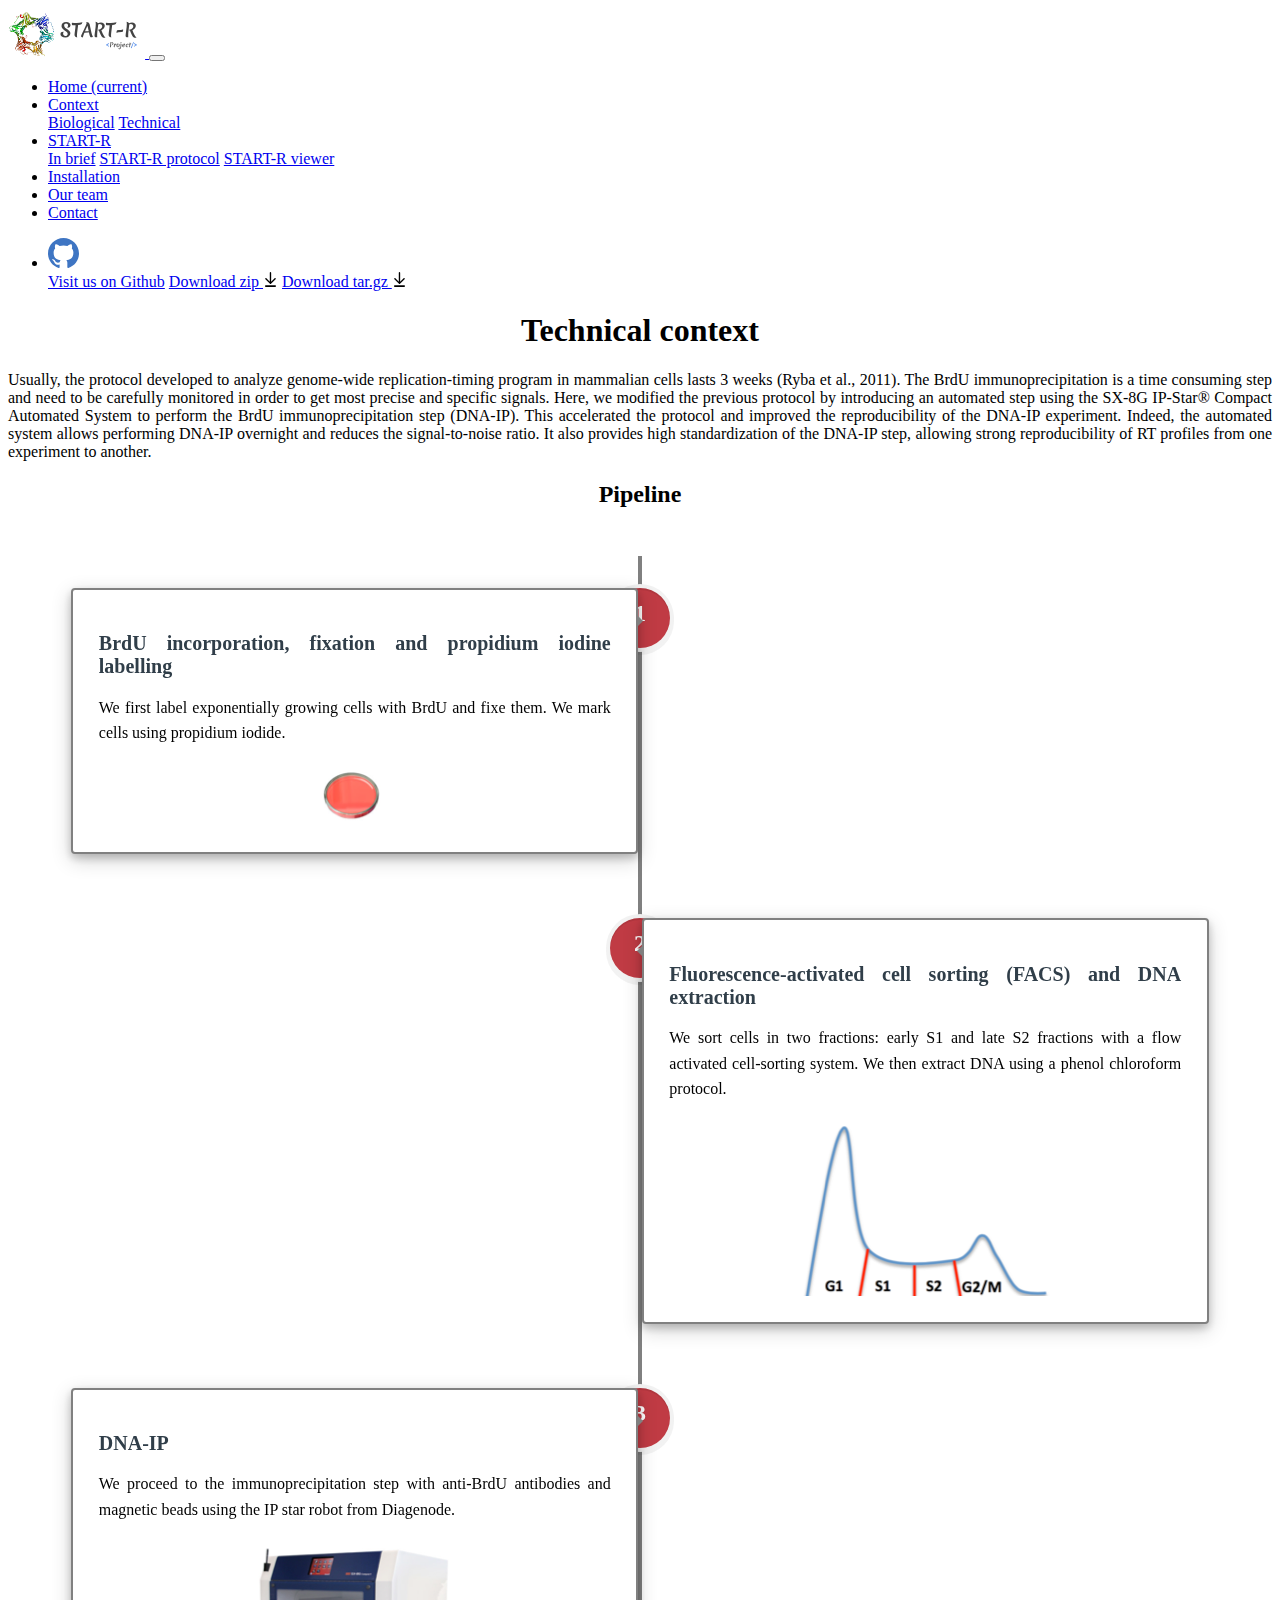
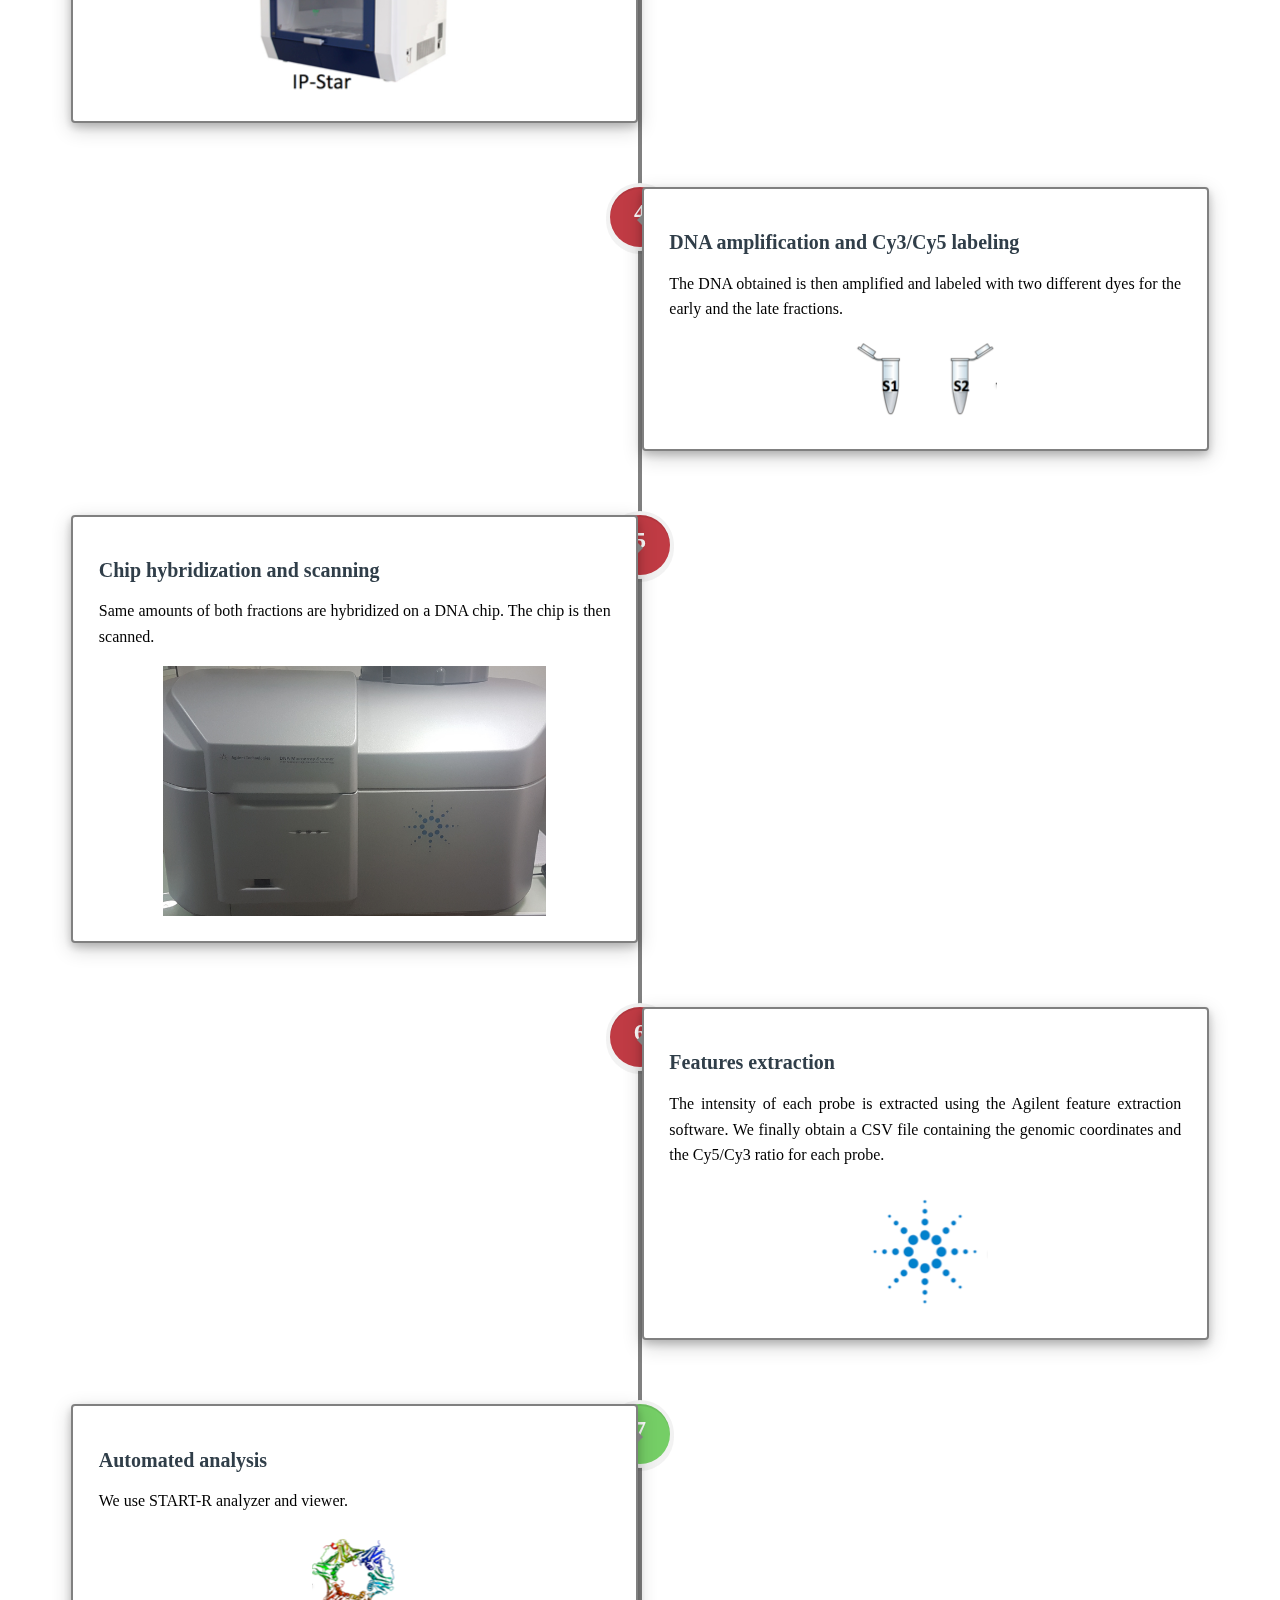
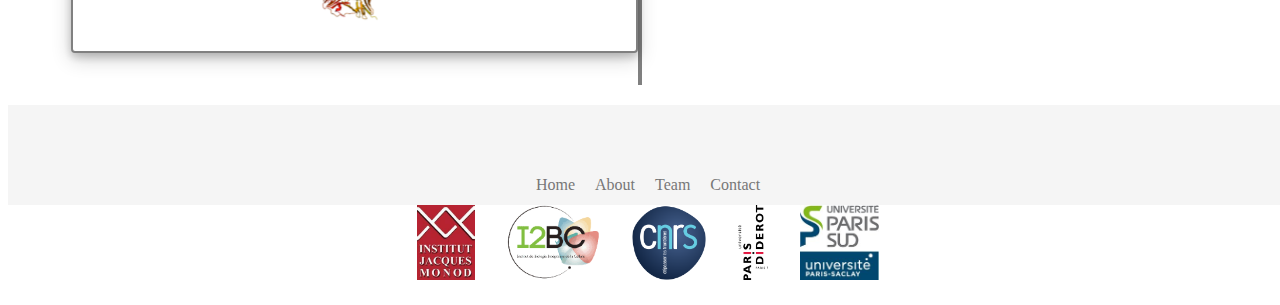
<file: docs/tech_context.html>
<!DOCTYPE html>
<html>

<head>
	<title>START-R</title>

	<link rel="stylesheet" href="https://maxcdn.bootstrapcdn.com/bootstrap/4.0.0-beta.2/css/bootstrap.min.css" integrity="sha384-PsH8R72JQ3SOdhVi3uxftmaW6Vc51MKb0q5P2rRUpPvrszuE4W1povHYgTpBfshb" crossorigin="anonymous">

	<script src="https://code.jquery.com/jquery-3.2.1.slim.min.js" integrity="sha384-KJ3o2DKtIkvYIK3UENzmM7KCkRr/rE9/Qpg6aAZGJwFDMVNA/GpGFF93hXpG5KkN" crossorigin="anonymous"></script>
	<script src="https://cdnjs.cloudflare.com/ajax/libs/popper.js/1.12.3/umd/popper.min.js" integrity="sha384-vFJXuSJphROIrBnz7yo7oB41mKfc8JzQZiCq4NCceLEaO4IHwicKwpJf9c9IpFgh" crossorigin="anonymous"></script>
	<script src="https://maxcdn.bootstrapcdn.com/bootstrap/4.0.0-beta.2/js/bootstrap.min.js" integrity="sha384-alpBpkh1PFOepccYVYDB4do5UnbKysX5WZXm3XxPqe5iKTfUKjNkCk9SaVuEZflJ" crossorigin="anonymous"></script>

	<link href="style.css" rel="stylesheet">
	<link href="./Images/icon.ico" rel="shortcut icon">

	<!--
	Timeline : https://codyhouse.co/gem/vertical-timeline/
	-->
	<link rel="stylesheet" href="css/style_timeline.css">
	<!-- Resource style -->
	<script src="js/modernizr.js"></script>
	<!-- Modernizr -->
</head>

<body>
	<!-- ========================================================================
	NAVBAR
	========================================================================= -->
	<nav class="navbar navbar-expand-lg navbar-light bg-light P100px">
		<a class="navbar-brand" href="./index.html">
		<img src="./Images/Logo_START_R.svg" class="d-inline-block align-top logo" alt="">
	</a>
		<button class="navbar-toggler" type="button" data-toggle="collapse" data-target="#navbarSupportedContent" aria-controls="navbarSupportedContent" aria-expanded="false" aria-label="Toggle navigation">
		<span class="navbar-toggler-icon"></span>
	</button>

		<div class="collapse navbar-collapse" id="navbarSupportedContent">
			<ul class="navbar-nav mr-auto">
				<li class="nav-item active">
					<a class="nav-link" href="./index.html">Home <span class="sr-only">(current)</span></a>
				</li>

				<li class="nav-item dropdown">
					<a class="nav-link dropdown-toggle" href="#" id="navbarDropdown" role="button" data-toggle="dropdown" aria-haspopup="true" aria-expanded="false">
					Context
				</a>
					<div class="dropdown-menu" aria-labelledby="navbarDropdown">
						<a class="dropdown-item" href="./bio_context.html">Biological</a>
						<a class="dropdown-item" href="./tech_context.html">Technical</a>
					</div>
				</li>

				<li class="nav-item dropdown">
					<a class="nav-link dropdown-toggle" href="#" id="navbarDropdown" role="button" data-toggle="dropdown" aria-haspopup="true" aria-expanded="false">
					START-R
				</a>
					<div class="dropdown-menu" aria-labelledby="navbarDropdown">
						<a class="dropdown-item" href="./brief.html">In brief</a>
						<a class="dropdown-item" href="./start_r.html">START-R protocol</a>
						<a class="dropdown-item" href="./start_r_viewer.html">START-R viewer</a>
					</div>
				</li>

				<li class="nav-item">
					<a class="nav-link" href="https://github.com/thomasdenecker/START-R/blob/master/README.md">Installation</a>
				</li>

				<li class="nav-item">
					<a class="nav-link" href="./team.html">Our team</a>
				</li>

				<li class="nav-item">
					<a class="nav-link" href="./contact.html">Contact</a>
				</li>

			</ul>
			<style media="screen">
				.right_dec {
					margin-right: 90px
				}
			</style>

			<ul class="navbar-nav navbar-right">
				<li class="nav-item dropdown">
					<a class="nav-link dropdown-toggle" href="#" id="navbarDropdown" role="button" data-toggle="dropdown" aria-haspopup="true" aria-expanded="false">
				 <img src="./Images/socials/Github-color.svg" alt="Github" class="git_head">
			 </a>
					<div class="dropdown-menu dropdown-menu-right" aria-labelledby="navbarDropdown">
						<a class="dropdown-item" href="https://github.com/thomasdenecker/START-R">Visit us on Github</a>
						<a class="dropdown-item" href="https://github.com/thomasdenecker/START-R/archive/master.zip">Download zip   <img src="./Images/download.svg" alt="DL" class="DL"></a>
						<a class="dropdown-item" href="https://github.com/thomasdenecker/START-R/archive/master.tar.gz">Download tar.gz  <img src="./Images/download.svg" alt="DL" class="DL"></a>
					</div>
				</li>
			</ul>
		</div>
	</nav>

	<!-- ========================================================================
		CONTAIN
	========================================================================= -->

	<div class="container contain">
		<div class="mt-3">
			<h1 class="center">Technical context</h1>
		</div>

		<p class="justify">
			Usually, the protocol developed to analyze genome-wide replication-timing program in mammalian cells lasts 3 weeks (Ryba et al., 2011). The BrdU immunoprecipitation is a time consuming step and need to be carefully monitored in order to get most precise
			and specific signals. Here, we modified the previous protocol by introducing an automated step using the SX-8G IP-Star® Compact Automated System to perform the BrdU immunoprecipitation step (DNA-IP). This accelerated the protocol and improved the reproducibility
			of the DNA-IP experiment. Indeed, the automated system allows performing DNA-IP overnight and reduces the signal-to-noise ratio. It also provides high standardization of the DNA-IP step, allowing strong reproducibility of RT profiles from one experiment
			to another.
		</p>

		<h2 class="center">Pipeline</h2>

		<section id="cd-timeline" class="cd-container">

			<div class="cd-timeline-block">
				<div class="cd-timeline-img cd-red">
					<p>1</p>
				</div>
				<!-- cd-timeline-img -->
				<div class="cd-timeline-content">
					<h2>BrdU incorporation, fixation and propidium iodine labelling</h2>
					<p class="justify"> We first label exponentially growing cells with BrdU and fixe them. We mark cells using propidium iodide.

					</p>
					<img src="./Images/techContext/Image_etape_1.png" alt="BRDU" class="center method">
				</div>
				<!-- cd-timeline-content -->
			</div>
			<!-- cd-timeline-block -->

			<div class="cd-timeline-block">
				<div class="cd-timeline-img cd-red">
					<p>2</p>
				</div>
				<!-- cd-timeline-img -->

				<div class="cd-timeline-content">
					<h2>Fluorescence-activated cell sorting (FACS) and DNA extraction</h2>
					<p>
						We sort cells in two fractions: early S1 and late S2 fractions with a flow activated cell-sorting system. We then extract DNA using a phenol chloroform protocol. </p>
					<img src="./Images/techContext/Image_etape_2.png" alt="FACS" class="center method">
				</div>
				<!-- cd-timeline-content -->
			</div>
			<!-- cd-timeline-block -->

			<div class="cd-timeline-block">
				<div class="cd-timeline-img cd-red">
					<p>3</p>
				</div>
				<!-- cd-timeline-img -->

				<div class="cd-timeline-content">
					<h2>DNA-IP</h2>
					<p>
						We proceed to the immunoprecipitation step with anti-BrdU antibodies and magnetic beads using the IP star robot from Diagenode.</p>
					<img src="./Images/techContext/Image_etape_3.png" alt="DNA-IP" class="center method">
				</div>
				<!-- cd-timeline-content -->
			</div>
			<!-- cd-timeline-block -->

			<div class="cd-timeline-block">
				<div class="cd-timeline-img cd-red">
					<p>4</p>
				</div>
				<!-- cd-timeline-img -->

				<div class="cd-timeline-content">
					<h2>DNA amplification and Cy3/Cy5 labeling</h2>
					<p>The DNA obtained is then amplified and labeled with two different dyes for the early and the late fractions. </p>
					<img src="./Images/techContext/Image_etape_4.png" alt="DNA-IP" class="center method">
				</div>
				<!-- cd-timeline-content -->
			</div>
			<!-- cd-timeline-block -->

			<div class="cd-timeline-block">
				<div class="cd-timeline-img cd-red">
					<p>5</p>
				</div>
				<!-- cd-timeline-img -->

				<div class="cd-timeline-content">
					<h2>Chip hybridization and scanning</h2>
					<p> Same amounts of both fractions are hybridized on a DNA chip. The chip is then scanned. </p>
					<img src="./Images/techContext/Image_etape_5.jpg" alt="DNA-IP" class="center" height="250px">
				</div>
				<!-- cd-timeline-content -->
			</div>
			<!-- cd-timeline-block -->

			<div class="cd-timeline-block">
				<div class="cd-timeline-img cd-red">
					<p>6</p>
				</div>
				<!-- cd-timeline-img -->

				<div class="cd-timeline-content">
					<h2>Features extraction</h2>
					<p>The intensity of each probe is extracted using the Agilent feature extraction software. We finally obtain a CSV file containing the genomic coordinates and the Cy5/Cy3 ratio for each probe.</p>
					<img src="./Images/techContext/Image_etape_6.png" alt="DNA-IP" class="center method">
				</div>
				<!-- cd-timeline-content -->
			</div>
			<!-- cd-timeline-block -->

			<div class="cd-timeline-block">
				<div class="cd-timeline-img cd-green">
					<p>7</p>
				</div>
				<!-- cd-timeline-img -->

				<div class="cd-timeline-content">
					<h2>Automated analysis</h2>
					<p>We use START-R analyzer and viewer.</p>
					<img src="./Images/techContext/Image_etape_7.png" alt="DNA-IP" class="center method">
				</div>
				<!-- cd-timeline-content -->
			</div>
			<!-- cd-timeline-block -->

		</section>
		<!-- cd-timeline -->



	</div>

	<!-- ========================================================================
	FOOTER
========================================================================= -->

	<footer class="footer">
		<div class="container">
			<div class="row">
				<div class="col-lg-4">
					<div class="row height50 vertical-align">
						<div class="col-md-12">
							<nav class="footer ">
								<ul>
									<li><a href="./index.html">Home</a></li>
									<li><a href="#">About</a></li>
									<li><a href="#">Team</a></li>
									<li><a href="#">Contact</a></li>
								</ul>
							</nav>
						</div>
					</div>
					<div class="row height50 vertical-align">
						<div class="col-md-12">
							<a href="https://github.com/thomasdenecker/START-R" target="_blank"><img src="./Images/socials/Github-color.svg" alt="Github" class="socials"></a>
							<img src="./Images/socials/Slack-color.svg" alt="Slack" class="socials">
							<a href="https://twitter.com/DNA_RepPath_lab?lang=fr" target="_blank"><img src="./Images/socials/Twitter-color.svg" alt="Twitter" class="socials"></a>
						</div>
					</div>
				</div>

				<div class="col-lg-8 vertical_content">
					<a href="http://www.ijm.fr/en/home-page/" target="_blank"><img src="./Images/Partenaires/IJM.jpeg" height="80px" alt="" class="partenaire"></a>
					<a href="http://www.i2bc.paris-saclay.fr/?lang=en" target="_blank"><img src="./Images/Partenaires/i2bc.png" height="80px" alt="I2BC" class="partenaire"></a>
					<a href="http://www.cnrs.fr/index.php" target="_blank"><img src="./Images/Partenaires/CNRS.png" height="80px" alt="CNRS" class="partenaire"></a>
					<a href="https://www.univ-paris-diderot.fr/" target="_blank"><img src="./Images/Partenaires/P7.png" height="80px" alt="P7" class="partenaire"></a>
					<a href="http://www.u-psud.fr/fr/index.html" target="_blank"><img src="./Images/Partenaires/P11.jpg" height="80px" alt="P11" class="partenaire"></a>
				</div>
			</div>

		</div>
	</footer>

	<script type="text/javascript">
		$('.carousel').carousel({
			interval: 4000
		})
	</script>
</body>

</html>
</file>
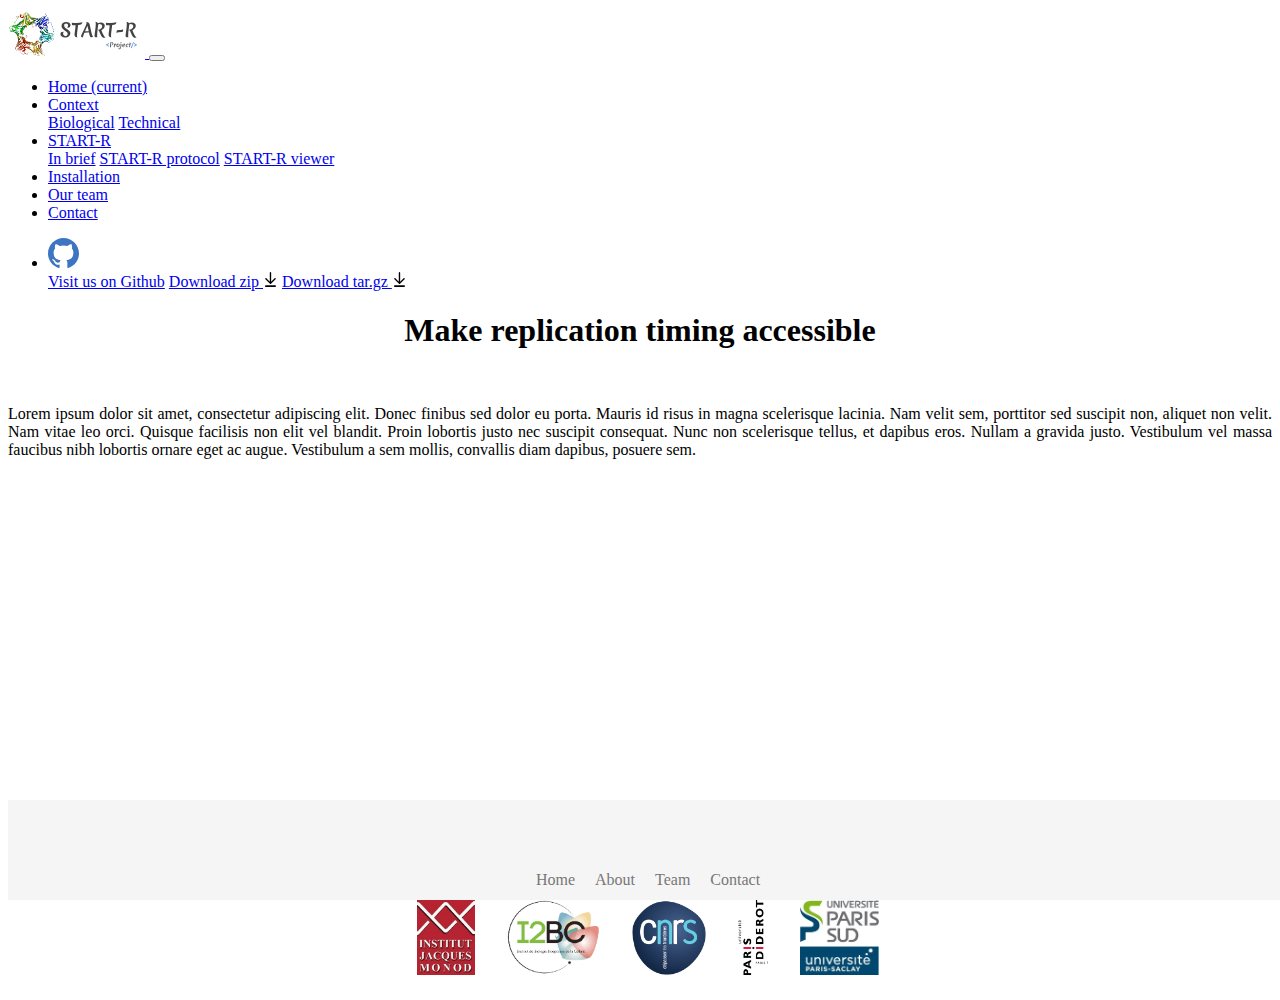
<file: docs/template.html>
<!DOCTYPE html>
<html>

<head>
	<title>START-R</title>

	<link rel="stylesheet" href="https://maxcdn.bootstrapcdn.com/bootstrap/4.0.0-beta.2/css/bootstrap.min.css" integrity="sha384-PsH8R72JQ3SOdhVi3uxftmaW6Vc51MKb0q5P2rRUpPvrszuE4W1povHYgTpBfshb" crossorigin="anonymous">

	<script src="https://code.jquery.com/jquery-3.2.1.slim.min.js" integrity="sha384-KJ3o2DKtIkvYIK3UENzmM7KCkRr/rE9/Qpg6aAZGJwFDMVNA/GpGFF93hXpG5KkN" crossorigin="anonymous"></script>
	<script src="https://cdnjs.cloudflare.com/ajax/libs/popper.js/1.12.3/umd/popper.min.js" integrity="sha384-vFJXuSJphROIrBnz7yo7oB41mKfc8JzQZiCq4NCceLEaO4IHwicKwpJf9c9IpFgh" crossorigin="anonymous"></script>
	<script src="https://maxcdn.bootstrapcdn.com/bootstrap/4.0.0-beta.2/js/bootstrap.min.js" integrity="sha384-alpBpkh1PFOepccYVYDB4do5UnbKysX5WZXm3XxPqe5iKTfUKjNkCk9SaVuEZflJ" crossorigin="anonymous"></script>


	<link href="style.css" rel="stylesheet">
	<link href="./Images/icon.ico" rel="shortcut icon">

</head>

<body>
	<!-- ========================================================================
	NAVBAR
========================================================================= -->
	<nav class="navbar navbar-expand-lg navbar-light bg-light P100px">
		<a class="navbar-brand" href="./index.html">
	<img src="./Images/Logo_START_R.svg" class="d-inline-block align-top logo" alt="">
</a>
		<button class="navbar-toggler" type="button" data-toggle="collapse" data-target="#navbarSupportedContent" aria-controls="navbarSupportedContent" aria-expanded="false" aria-label="Toggle navigation">
	<span class="navbar-toggler-icon"></span>
</button>

		<div class="collapse navbar-collapse" id="navbarSupportedContent">
			<ul class="navbar-nav mr-auto">
				<li class="nav-item active">
					<a class="nav-link" href="./index.html">Home <span class="sr-only">(current)</span></a>
				</li>

				<li class="nav-item dropdown">
					<a class="nav-link dropdown-toggle" href="#" id="navbarDropdown" role="button" data-toggle="dropdown" aria-haspopup="true" aria-expanded="false">
				Context
			</a>
					<div class="dropdown-menu" aria-labelledby="navbarDropdown">
						<a class="dropdown-item" href="./bio_context.html">Biological</a>
						<a class="dropdown-item" href="./tech_context.html">Technical</a>
					</div>
				</li>

				<li class="nav-item dropdown">
					<a class="nav-link dropdown-toggle" href="#" id="navbarDropdown" role="button" data-toggle="dropdown" aria-haspopup="true" aria-expanded="false">
				START-R
			</a>
					<div class="dropdown-menu" aria-labelledby="navbarDropdown">
						<a class="dropdown-item" href="./brief.html">In brief</a>
						<a class="dropdown-item" href="./start_r.html">START-R protocol</a>
						<a class="dropdown-item" href="./start_r_viewer.html">START-R viewer</a>
					</div>
				</li>

				<li class="nav-item">
					<a class="nav-link" href="https://github.com/thomasdenecker/START-R/blob/master/README.md">Installation</a>
				</li>

				<li class="nav-item">
					<a class="nav-link" href="./team.html">Our team</a>
				</li>

				<li class="nav-item">
					<a class="nav-link" href="./contact.html">Contact</a>
				</li>

			</ul>
			<style media="screen">
				.right_dec {
					margin-right: 90px
				}
			</style>

			<ul class="navbar-nav navbar-right">
				<li class="nav-item dropdown">
					<a class="nav-link dropdown-toggle" href="#" id="navbarDropdown" role="button" data-toggle="dropdown" aria-haspopup="true" aria-expanded="false">
			 <img src="./Images/socials/Github-color.svg" alt="Github" class="git_head">
		 </a>
					<div class="dropdown-menu dropdown-menu-right" aria-labelledby="navbarDropdown">
						<a class="dropdown-item" href="https://github.com/thomasdenecker/START-R">Visit us on Github</a>
						<a class="dropdown-item" href="https://github.com/thomasdenecker/START-R/archive/master.zip">Download zip   <img src="./Images/download.svg" alt="DL" class="DL"></a>
						<a class="dropdown-item" href="https://github.com/thomasdenecker/START-R/archive/master.tar.gz">Download tar.gz  <img src="./Images/download.svg" alt="DL" class="DL"></a>
					</div>
				</li>
			</ul>
		</div>
	</nav>

	<!-- ========================================================================
		CONTAIN
	========================================================================= -->

	<div class="container contain">
		<div class="mt-3">
			<h1 class="center">Make replication timing accessible</h1>
		</div>

		<br>
		<p class="lead">Lorem ipsum dolor sit amet, consectetur adipiscing elit. Donec finibus sed dolor eu porta. Mauris id risus in magna scelerisque lacinia. Nam velit sem, porttitor sed suscipit non, aliquet non velit. Nam vitae leo orci. Quisque facilisis non elit vel
			blandit. Proin lobortis justo nec suscipit consequat. Nunc non scelerisque tellus, et dapibus eros. Nullam a gravida justo. Vestibulum vel massa faucibus nibh lobortis ornare eget ac augue. Vestibulum a sem mollis, convallis diam dapibus, posuere sem.
		</p>
	</div>

	<!-- ========================================================================
	FOOTER
========================================================================= -->

	<footer class="footer">
		<div class="container">
			<div class="row">
				<div class="col-lg-4">
					<div class="row height50 vertical-align">
						<div class="col-md-12">
							<nav class="footer ">
								<ul>
									<li><a href="./index.html">Home</a></li>
									<li><a href="#">About</a></li>
									<li><a href="#">Team</a></li>
									<li><a href="#">Contact</a></li>
								</ul>
							</nav>
						</div>
					</div>
					<div class="row height50 vertical-align">
						<div class="col-md-12">
							<a href="https://github.com/thomasdenecker/START-R" target="_blank"><img src="./Images/socials/Github-color.svg" alt="Github" class="socials"></a>
							<img src="./Images/socials/Slack-color.svg" alt="Slack" class="socials">
							<a href="https://twitter.com/DNA_RepPath_lab?lang=fr" target="_blank"><img src="./Images/socials/Twitter-color.svg" alt="Twitter" class="socials"></a>
						</div>
					</div>
				</div>

				<div class="col-lg-8 vertical_content">
					<a href="http://www.ijm.fr/en/home-page/" target="_blank"><img src="./Images/Partenaires/IJM.jpeg" height="80px" alt="" class="partenaire"></a>
					<a href="http://www.i2bc.paris-saclay.fr/?lang=en" target="_blank"><img src="./Images/Partenaires/i2bc.png" height="80px" alt="I2BC" class="partenaire"></a>
					<a href="http://www.cnrs.fr/index.php" target="_blank"><img src="./Images/Partenaires/CNRS.png" height="80px" alt="CNRS" class="partenaire"></a>
					<a href="https://www.univ-paris-diderot.fr/" target="_blank"><img src="./Images/Partenaires/P7.png" height="80px" alt="P7" class="partenaire"></a>
					<a href="http://www.u-psud.fr/fr/index.html" target="_blank"><img src="./Images/Partenaires/P11.jpg" height="80px" alt="P11" class="partenaire"></a>
				</div>
			</div>

		</div>
	</footer>

	<script type="text/javascript">
		$('.carousel').carousel({
			interval: 4000
		})
	</script>
</body>

</html>
</file>
<file: docs/style.css>
/* /////////////////////////////////////////////////////////////////////////////
STATR-R style
///////////////////////////////////////////////////////////////////////////// */

/* -----------------------------------------------------------------------------
General
----------------------------------------------------------------------------- */
html {
  position: relative;
  min-height: 100%;
}

body {
  /* Margin bottom by footer height */
  margin-bottom: 120px;
  text-align: justify;
}

.center{
  text-align: center;
}

.height50{
  height: 50px;
}

p.justify{
  text-align: justify;
}

.contain{
  margin-bottom: 120px;
}

img.method{
    height: 100%;
}

img.methodSTART-R{
  width: 100%;
}

iframe.map{
  width:100%;
  height:100%;
}

img.center{
  display: block;
  margin-left: auto;
  margin-right: auto;
}

/* -----------------------------------------------------------------------------
Home
----------------------------------------------------------------------------- */




/* -----------------------------------------------------------------------------
Team
----------------------------------------------------------------------------- */
img.team{
  height: 200px;
  box-shadow: 0 4px 8px 0 rgba(0, 0, 0, 0.2), 0 6px 20px 0 rgba(0, 0, 0, 0.19);
  border: solid 2px white;
}

p.name{
  font-variant: small-caps;
  font-weight: bold;
  margin-top: 8px;
  margin-bottom: 0px;
}

p.summary{
  text-align: justify;
  color : #BDBDBD;
}

img.socials_team{
  height: 30px;
}

div.bottom{
  margin-bottom: 40px;
}


p.code{
  font:1em andale mono,courier new,courier,monospace;
  font-weight:bold;
  border:1px solid #ccc;
  background:#f0f0f0;
  padding:8px!important;
}
/*
.code{font:1em andale mono,courier new,courier,monospace;font-weight:bold}
.code{border:1px solid #ccc;background:#f0f0f0;padding:8px!important;overflow:auto}
.code pre{margin:.5em 0 1.5em 0;font:.8em andale mono,courier new,courier,monospace;color:#ffd}
.code pre:after{content:".";display:block;height:0;clear:both;visibility:hidden}
.code pre{display:inline-block}
*/

/* -----------------------------------------------------------------------------
Header
----------------------------------------------------------------------------- */

img.logo{
  height: 50px
}

img.git_head{
  height: 30px
}

img.DL{
  height: 15px;
}

a.btn_git{
  background: url('./Images/socials/Github-white.svg') #08298A;
  background-position:left 5px center;
  background-repeat: no-repeat;
  background-size: 30px 30px;
  padding-left: 40px;
  border: solid 1px #08298A;
  width: 100px;
}

a.btn_DL{
  margin-left: 10px;
  background: url('./Images/download.svg') #08298A;
  background-position:left 5px center;
  background-repeat: no-repeat;
  background-size: 30px 30px;
  padding-left: 40px;
  border: solid 1px #08298A;
  width: 110px;
}

/* -----------------------------------------------------------------------------
Footer
----------------------------------------------------------------------------- */
/* NAVBAR footer */
nav.footer{
  text-align: center;
  height: 50px;
}

nav.footer ul {
    list-style-type: none;
    margin: 0;
    padding: 0;
}

nav.footer li {
    display: inline;
}

nav.footer a {
  padding: 8px;
  color: #777;
  text-decoration: none;
}

nav.footer a:hover {
  color: #333;
}

.footer {
  position: absolute;
  bottom: 0;
  width: 100%;
  /* Set the fixed height of the footer here */
  height: 100px;
  line-height: 60px; /* Vertically center the text there */
  background-color: #f5f5f5;
}

@media (max-width: 990px) {
  .footer {
  height: 200px;
  }

  .contain{
    margin-bottom: 220px;
  }

}

img.partenaire{
  height: 75px;
  margin-left: 1em;
  margin-right: 1em;
}

img.socials{
  margin-left: 1em;
  margin-right: 1em;
  height: 25px;
}

.vertical-align > [class^="col-"],
.vertical-align > [class*=" col-"] {
  display: flex;
  align-items: center;
  justify-content: center; /* Optional, to align inner items
                              horizontally inside the column */
}

.vertical_content{
  display: flex;
  align-items: center;
  justify-content: center; /* Optional, to align inner items*/
}


/* -----------------------------------------------------------------------------
comparaison image
https://codepen.io/bamf/pen/jEpxOX
----------------------------------------------------------------------------- */

@import "lesshat";

.ba-slider {
    position: relative;
    overflow: hidden;
}

.ba-slider img {
    width: 100%;
    display:block;
}

.resize {
    position: absolute;
    top:0;
    left: 0;
    height: 100%;
    width: 50%;
    overflow: hidden;
}


.handle { /* Thin line seperator */
  position:absolute;
  left:50%;
  top:0;
  bottom:0;
  width:4px;
  margin-left:-2px;

  background: rgba(0,0,0,.5);
  cursor: ew-resize;
}

.handle:after {  /* Big gray knob  */
    position: absolute;
    top: 50%;
    width: 32px;
    height: 32px;
    margin: -16px 0 0 -16px;

    content:'\2194'; /* https://www.toptal.com/designers/htmlarrows/ */
    color:white;
    font-weight:bold;
    font-size:20px;
    text-align:center;
    line-height:30px;

    background: #808080; /* gray */
    border:1px solid #737373; /* darken(gray, 5%) */
    border-radius: 50%;
    transition:all 0.3s ease;
    box-shadow:
      0 2px 6px rgba(0,0,0,.3),
      inset 0 2px 0 rgba(255,255,255,.5),
      inset 0 60px 50px -30px #b3b3b3; /* lighten(gray, 20%)*/
}

.draggable:after {
    width: 48px;
    height: 48px;
    margin: -24px 0 0 -24px;
    line-height:48px;
    font-size:30px;
}


/* -----------------------------------------------------------------------------
timeline
----------------------------------------------------------------------------- */

.timeline {
  list-style: none;
  padding: 20px 0 20px;
  position: relative;
}

.timeline:before {
  top: 0;
  bottom: 0;
  position: absolute;
  content: " ";
  width: 3px;
  background-color: #eeeeee;
  left: 50%;
  margin-left: -1.5px;
}

.timeline > li {
  margin-bottom: 20px;
  position: relative;
}

.timeline > li:before,
.timeline > li:after {
  content: " ";
  display: table;
}

.timeline > li:after {
  clear: both;
}

.timeline > li:before,
.timeline > li:after {
  content: " ";
  display: table;
}

.timeline > li:after {
  clear: both;
}

.timeline > li > .timeline-panel {
  width: 46%;
  float: left;
  border: 1px solid #d4d4d4;
  border-radius: 2px;
  padding: 20px;
  position: relative;
  -webkit-box-shadow: 0 1px 6px rgba(0, 0, 0, 0.175);
  box-shadow: 0 1px 6px rgba(0, 0, 0, 0.175);
}

.timeline > li > .timeline-panel:before {
  position: absolute;
  top: 26px;
  right: -15px;
  display: inline-block;
  border-top: 15px solid transparent;
  border-left: 15px solid #ccc;
  border-right: 0 solid #ccc;
  border-bottom: 15px solid transparent;
  content: " ";
}

.timeline > li > .timeline-panel:after {
  position: absolute;
  top: 27px;
  right: -14px;
  display: inline-block;
  border-top: 14px solid transparent;
  border-left: 14px solid #fff;
  border-right: 0 solid #fff;
  border-bottom: 14px solid transparent;
  content: " ";
}

.timeline > li > .timeline-badge {
  color: #fff;
  width: 50px;
  height: 50px;
  line-height: 50px;
  font-size: 1.4em;
  text-align: center;
  position: absolute;
  top: 16px;
  left: 50%;
  margin-left: -25px;
  background-color: #999999;
  z-index: 100;
  border-top-right-radius: 50%;
  border-top-left-radius: 50%;
  border-bottom-right-radius: 50%;
  border-bottom-left-radius: 50%;
}

.timeline > li.timeline-inverted > .timeline-panel {
  float: right;
}

.timeline > li.timeline-inverted > .timeline-panel:before {
  border-left-width: 0;
  border-right-width: 15px;
  left: -15px;
  right: auto;
}

.timeline > li.timeline-inverted > .timeline-panel:after {
  border-left-width: 0;
  border-right-width: 14px;
  left: -14px;
  right: auto;
}

.timeline-badge.primary {
  background-color: #2e6da4 !important;
}

.timeline-badge.success {
  background-color: #3f903f !important;
}

.timeline-badge.warning {
  background-color: #f0ad4e !important;
}

.timeline-badge.danger {
  background-color: #d9534f !important;
}

.timeline-badge.info {
  background-color: #5bc0de !important;
}

.timeline-title {
  margin-top: 0;
  color: inherit;
}

.timeline-body > p,
.timeline-body > ul {
  margin-bottom: 0;
}

.timeline-body > p + p {
  margin-top: 5px;
}
</file>
<file: docs/css/style_home.css>
/* -----------------------------------------------------------------------------
Footer
----------------------------------------------------------------------------- */

html, body{
 margin: 0px;
 padding: 0px;
 outline: 0px;
 height: 100%;
 min-height: 675px;
}

img.home {
  height: 200px;
}

@media (max-width: 990px) {

  .P100{
    margin-top: -50px;
  }
}

.P100{
  height: calc(100% - 100px - 80px);
  width: 100%;
}

/* -----------------------------------------------------------------------------
Vertical align
----------------------------------------------------------------------------- */

.Aligner {
  display: flex;
  align-items: center;
  justify-content: center;
}

.Aligner-item {
  flex: 1;
}

.Aligner-item--top {
  align-self: flex-start;
}

.Aligner-item--bottom {
  align-self: flex-end;
}

.Aligner-item--fixed {
  flex: none;
  max-width: 50%;
}


.button {
  border-radius: 4px;
  background-color: red;
  border: none;
  color: #FFFFFF;
  text-align: center;
  font-size: 28px;
  padding: 20px;
  width: 300px;
  transition: all 0.5s;
  cursor: pointer;
  margin: 5px;
}

.button span {
  cursor: pointer;
  display: inline-block;
  position: relative;
  transition: 0.5s;
}

.button span:after {
  content: '\00bb';
  position: absolute;
  opacity: 0;
  top: 0;
  right: -20px;
  transition: 0.5s;
}

.button:hover span {
  padding-right: 25px;
}

.button:hover span:after {
  opacity: 1;
  right: 0;
}
</file>
<file: docs/css/style_timeline.css>
/* --------------------------------

Modules - reusable parts of our design

-------------------------------- */
.cd-container {
  /* this class is used to give a max-width to the element it is applied to, and center it horizontally when it reaches that max-width */
  width: 90%;
  max-width: 1170px;
  margin: 0 auto;
}
.cd-container::after {
  /* clearfix */
  content: '';
  display: table;
  clear: both;
}


/* --------------------------------

Main components

-------------------------------- */
header {
  height: 200px;
  line-height: 200px;
  text-align: center;
  background: #303e49;
}
header h1 {
  color: white;
  font-size: 18px;
  font-size: 1.125rem;
}
@media only screen and (min-width: 1170px) {
  header {
    height: 300px;
    line-height: 300px;
  }
  header h1 {
    font-size: 24px;
    font-size: 1.5rem;
  }
}

#cd-timeline {
  position: relative;
  padding: 2em 0;
  margin-top: 2em;
  margin-bottom: 2em;
}
#cd-timeline::before {
  /* this is the vertical line */
  content: '';
  position: absolute;
  top: 0;
  left: 18px;
  height: 100%;
  width: 4px;
  background: gray;
}
@media only screen and (min-width: 1170px) {
  #cd-timeline {
    margin-top: 3em;
    margin-bottom: 3em;
  }
  #cd-timeline::before {
    left: 50%;
    margin-left: -2px;
  }
}

.cd-timeline-block {
  position: relative;
  margin: 2em 0;
}
.cd-timeline-block:after {
  content: "";
  display: table;
  clear: both;
}
.cd-timeline-block:first-child {
  margin-top: 0;
}
.cd-timeline-block:last-child {
  margin-bottom: 0;
}
@media only screen and (min-width: 1170px) {
  .cd-timeline-block {
    margin: 4em 0;
  }
  .cd-timeline-block:first-child {
    margin-top: 0;
  }
  .cd-timeline-block:last-child {
    margin-bottom: 0;
  }
}

.cd-timeline-img {
  position: absolute;
  top: 0;
  left: 0;
  width: 40px;
  height: 40px;
  border-radius: 50%;
  box-shadow: 0 0 0 4px #f2f2f2, inset 0 2px 0 rgba(0, 0, 0, 0.08), 0 3px 0 4px rgba(0, 0, 0, 0.05);
}
.cd-timeline-img p {
  display: block;
  width: 24px;
  height: 24px;
  position: relative;
  left: 50%;
  top: 50%;
  margin-left: -6px;
  margin-top: -18px;
  font-size: 24px;
  font-weight: bold;
  color: white;
}

.cd-timeline-img p.big {
  display: block;
  width: 24px;
  height: 24px;
  position: relative;
  left: 50%;
  top: 50%;
  margin-left: -14px;
  margin-top: -18px;
  font-size: 24px;
  font-weight: bold;
  color: white;
}

/* --------------------------------
Color circle
-------------------------------- */
.cd-timeline-img.cd-green {
  background: #75ce66;
}
.cd-timeline-img.cd-red {
  background: #c03b44;
}
.cd-timeline-img.cd-yellow {
  background: #f0ca45;
}



@media only screen and (min-width: 1170px) {
  .cd-timeline-img {
    width: 60px;
    height: 60px;
    left: 50%;
    margin-left: -30px;
    /* Force Hardware Acceleration in WebKit */
    -webkit-transform: translateZ(0);
    -webkit-backface-visibility: hidden;
  }
  .cssanimations .cd-timeline-img.is-hidden {
    visibility: hidden;
  }
  .cssanimations .cd-timeline-img.bounce-in {
    visibility: visible;
    -webkit-animation: cd-bounce-1 0.6s;
    -moz-animation: cd-bounce-1 0.6s;
    animation: cd-bounce-1 0.6s;
  }
}

@-webkit-keyframes cd-bounce-1 {
  0% {
    opacity: 0;
    -webkit-transform: scale(0.5);
  }

  60% {
    opacity: 1;
    -webkit-transform: scale(1.2);
  }

  100% {
    -webkit-transform: scale(1);
  }
}
@-moz-keyframes cd-bounce-1 {
  0% {
    opacity: 0;
    -moz-transform: scale(0.5);
  }

  60% {
    opacity: 1;
    -moz-transform: scale(1.2);
  }

  100% {
    -moz-transform: scale(1);
  }
}
@keyframes cd-bounce-1 {
  0% {
    opacity: 0;
    -webkit-transform: scale(0.5);
    -moz-transform: scale(0.5);
    -ms-transform: scale(0.5);
    -o-transform: scale(0.5);
    transform: scale(0.5);
  }

  60% {
    opacity: 1;
    -webkit-transform: scale(1.2);
    -moz-transform: scale(1.2);
    -ms-transform: scale(1.2);
    -o-transform: scale(1.2);
    transform: scale(1.2);
  }

  100% {
    -webkit-transform: scale(1);
    -moz-transform: scale(1);
    -ms-transform: scale(1);
    -o-transform: scale(1);
    transform: scale(1);
  }
}
.cd-timeline-content {
  position: relative;
  margin-left: 60px;
  background: white; /* backgroud contain */
  border-radius: 0.25em;
  border: 2px solid gray;
  padding: 1em;
  box-shadow: 0 4px 8px 0 rgba(0, 0, 0, 0.2), 0 6px 20px 0 rgba(0, 0, 0, 0.19);

}
.cd-timeline-content:after {
  content: "";
  display: table;
  clear: both;
}
.cd-timeline-content h2 {
  color: #303e49;
  font-weight: bold;
}
.cd-timeline-content p, .cd-timeline-content .cd-read-more, .cd-timeline-content .cd-date {
  font-size: 13px;
  font-size: 0.8125rem;
}
.cd-timeline-content .cd-read-more, .cd-timeline-content .cd-date {
  display: inline-block;
}
.cd-timeline-content p {
  margin: 1em 0;
  line-height: 1.6;
}
.cd-timeline-content .cd-read-more {
  float: right;
  padding: .8em 1em;
  background: #acb7c0;
  color: gray;
  border-radius: 0.25em;
}
.no-touch .cd-timeline-content .cd-read-more:hover {
  background-color: #bac4cb;
}
.cd-timeline-content .cd-date {
  float: left;
  padding: .8em 0;
  opacity: .7;
}
.cd-timeline-content::before {
  content: '';
  position: absolute;
  top: 16px;
  right: 100%;
  height: 0;
  width: 0;
  border: 7px solid transparent;
  border-right: 7px solid gray;
}
@media only screen and (min-width: 768px) {
  .cd-timeline-content h2 {
    font-size: 20px;
    font-size: 1.25rem;
  }
  .cd-timeline-content p {
    font-size: 16px;
    font-size: 1rem;
  }
  .cd-timeline-content .cd-read-more, .cd-timeline-content .cd-date {
    font-size: 14px;
    font-size: 0.875rem;
  }
}
@media only screen and (min-width: 1170px) {
  .cd-timeline-content {
    margin-left: 0;
    padding: 1.6em;
    width: 45%;
  }
  .cd-timeline-content::before {
    top: 24px;
    left: 100%;
    border-color: transparent;
    border-left-color: gray;
  }
  .cd-timeline-content .cd-read-more {
    float: left;
  }
  .cd-timeline-content .cd-date {
    position: absolute;
    width: 100%;
    left: 122%;
    top: 6px;
    font-size: 16px;
    font-size: 1rem;
  }
  .cd-timeline-block:nth-child(even) .cd-timeline-content {
    float: right;
  }
  .cd-timeline-block:nth-child(even) .cd-timeline-content::before {
    top: 24px;
    left: auto;
    right: 100%;
    border-color: transparent;
    border-right-color: gray;
  }
  .cd-timeline-block:nth-child(even) .cd-timeline-content .cd-read-more {
    float: right;
  }
  .cd-timeline-block:nth-child(even) .cd-timeline-content .cd-date {
    left: auto;
    right: 122%;
    text-align: right;
  }
  .cssanimations .cd-timeline-content.is-hidden {
    visibility: hidden;
  }
  .cssanimations .cd-timeline-content.bounce-in {
    visibility: visible;
    -webkit-animation: cd-bounce-2 0.6s;
    -moz-animation: cd-bounce-2 0.6s;
    animation: cd-bounce-2 0.6s;
  }
}

@media only screen and (min-width: 1170px) {
  /* inverse bounce effect on even content blocks */
  .cssanimations .cd-timeline-block:nth-child(even) .cd-timeline-content.bounce-in {
    -webkit-animation: cd-bounce-2-inverse 0.6s;
    -moz-animation: cd-bounce-2-inverse 0.6s;
    animation: cd-bounce-2-inverse 0.6s;
  }
}
@-webkit-keyframes cd-bounce-2 {
  0% {
    opacity: 0;
    -webkit-transform: translateX(-100px);
  }

  60% {
    opacity: 1;
    -webkit-transform: translateX(20px);
  }

  100% {
    -webkit-transform: translateX(0);
  }
}
@-moz-keyframes cd-bounce-2 {
  0% {
    opacity: 0;
    -moz-transform: translateX(-100px);
  }

  60% {
    opacity: 1;
    -moz-transform: translateX(20px);
  }

  100% {
    -moz-transform: translateX(0);
  }
}
@keyframes cd-bounce-2 {
  0% {
    opacity: 0;
    -webkit-transform: translateX(-100px);
    -moz-transform: translateX(-100px);
    -ms-transform: translateX(-100px);
    -o-transform: translateX(-100px);
    transform: translateX(-100px);
  }

  60% {
    opacity: 1;
    -webkit-transform: translateX(20px);
    -moz-transform: translateX(20px);
    -ms-transform: translateX(20px);
    -o-transform: translateX(20px);
    transform: translateX(20px);
  }

  100% {
    -webkit-transform: translateX(0);
    -moz-transform: translateX(0);
    -ms-transform: translateX(0);
    -o-transform: translateX(0);
    transform: translateX(0);
  }
}
@-webkit-keyframes cd-bounce-2-inverse {
  0% {
    opacity: 0;
    -webkit-transform: translateX(100px);
  }

  60% {
    opacity: 1;
    -webkit-transform: translateX(-20px);
  }

  100% {
    -webkit-transform: translateX(0);
  }
}
@-moz-keyframes cd-bounce-2-inverse {
  0% {
    opacity: 0;
    -moz-transform: translateX(100px);
  }

  60% {
    opacity: 1;
    -moz-transform: translateX(-20px);
  }

  100% {
    -moz-transform: translateX(0);
  }
}
@keyframes cd-bounce-2-inverse {
  0% {
    opacity: 0;
    -webkit-transform: translateX(100px);
    -moz-transform: translateX(100px);
    -ms-transform: translateX(100px);
    -o-transform: translateX(100px);
    transform: translateX(100px);
  }

  60% {
    opacity: 1;
    -webkit-transform: translateX(-20px);
    -moz-transform: translateX(-20px);
    -ms-transform: translateX(-20px);
    -o-transform: translateX(-20px);
    transform: translateX(-20px);
  }

  100% {
    -webkit-transform: translateX(0);
    -moz-transform: translateX(0);
    -ms-transform: translateX(0);
    -o-transform: translateX(0);
    transform: translateX(0);
  }
}
</file>
